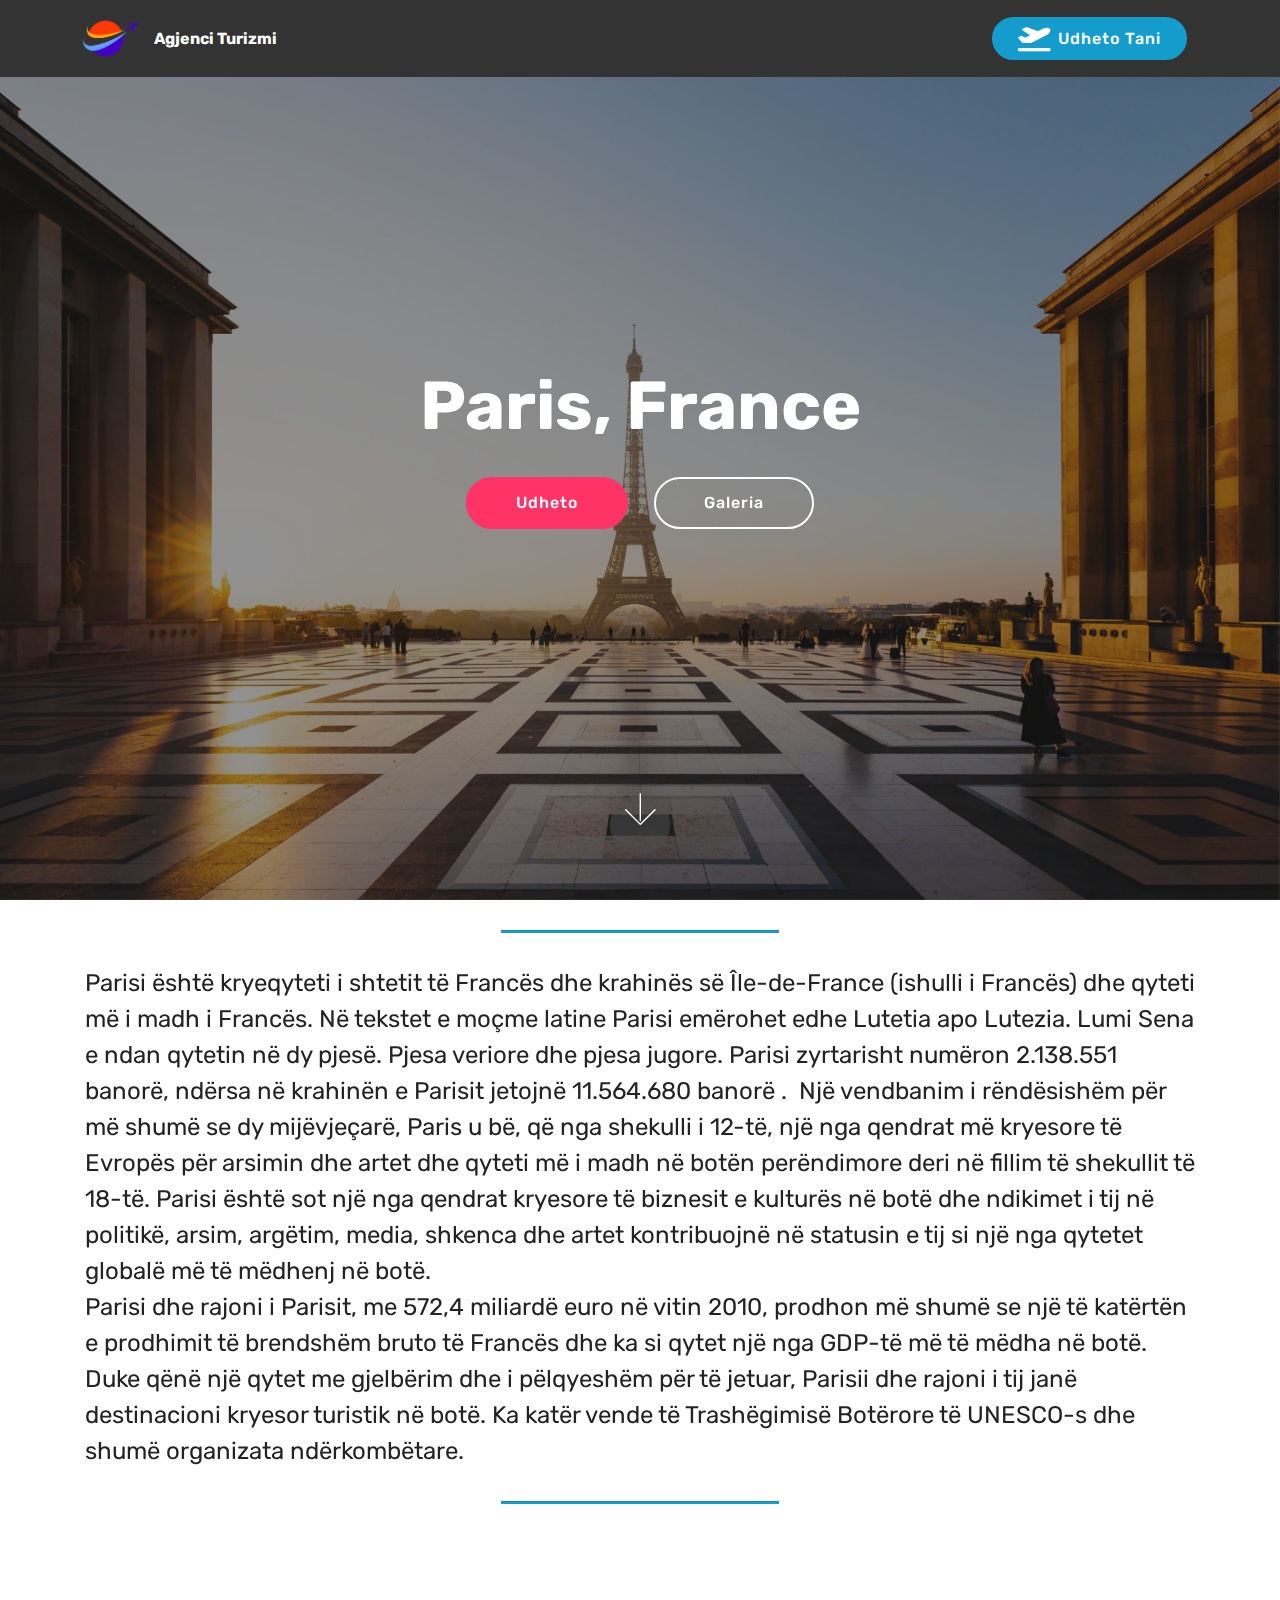
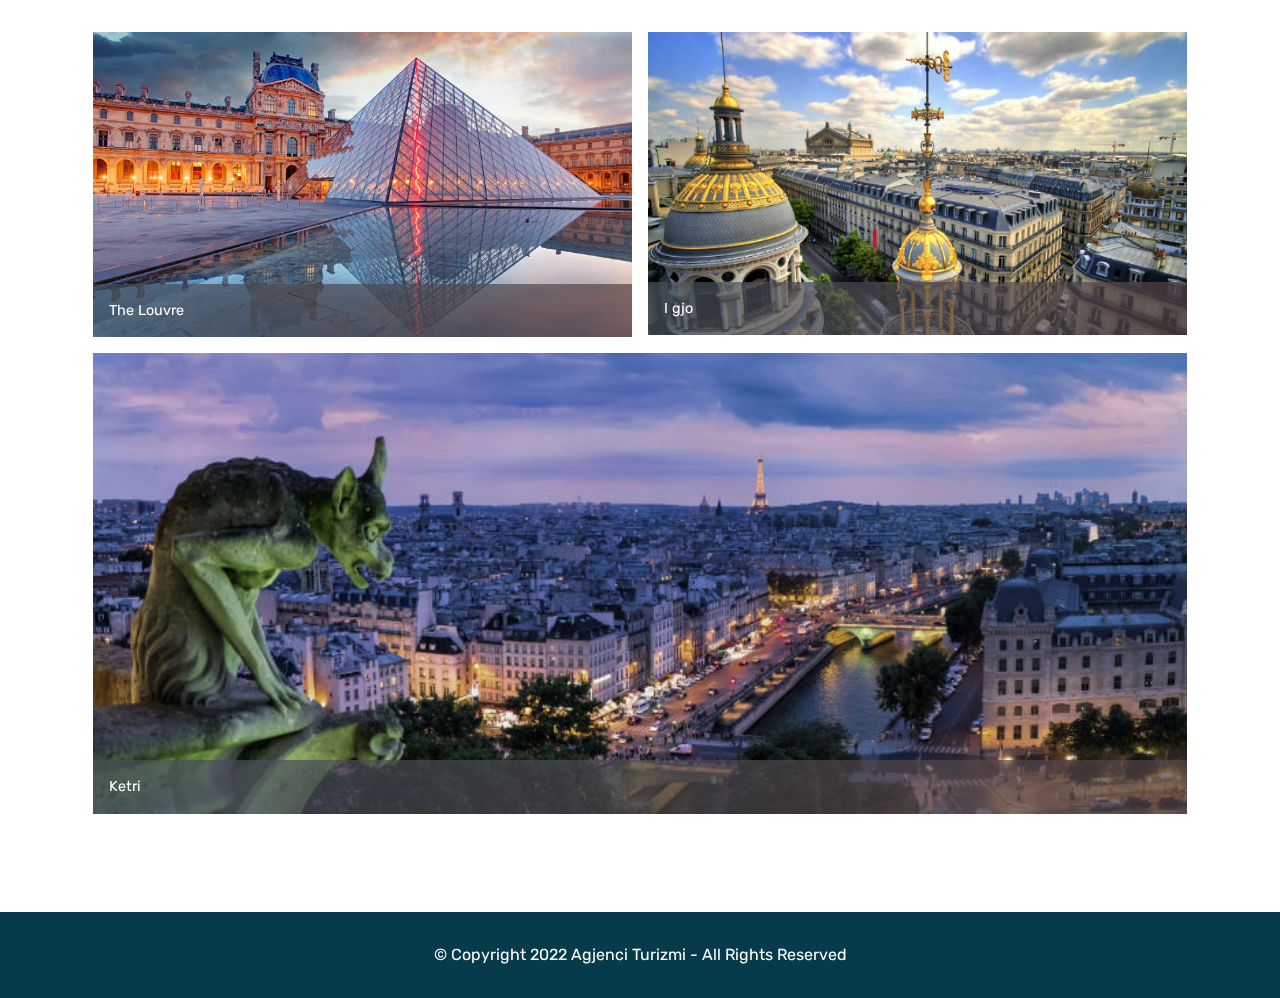
<file: index.html>
<!DOCTYPE html>
<html  >
<head>
  <!-- Site made with Mobirise Website Builder v4.12.0, https://mobirise.com -->
  <meta charset="UTF-8">
  <meta http-equiv="X-UA-Compatible" content="IE=edge">
  <meta name="generator" content="Mobirise v4.12.0, mobirise.com">
  <meta name="viewport" content="width=device-width, initial-scale=1, minimum-scale=1">
  <link rel="shortcut icon" href="assets/images/eiffel-tower-gettyimages-1060266626-1.webp" type="image/x-icon">
  <meta name="description" content="">
  
  <title>Home</title>
  <link rel="stylesheet" href="assets/font-awesome-solid/../css/fontawesome.min.css">
  <link rel="stylesheet" href="assets/font-awesome-solid/css/solid.min.css">
  <link rel="stylesheet" href="assets/web/assets/mobirise-icons/mobirise-icons.css">
  <link rel="stylesheet" href="assets/bootstrap/css/bootstrap.min.css">
  <link rel="stylesheet" href="assets/bootstrap/css/bootstrap-grid.min.css">
  <link rel="stylesheet" href="assets/bootstrap/css/bootstrap-reboot.min.css">
  <link rel="stylesheet" href="assets/dropdown/css/style.css">
  <link rel="stylesheet" href="assets/tether/tether.min.css">
  <link rel="stylesheet" href="assets/theme/css/style.css">
  <link rel="stylesheet" href="assets/gallery/style.css">
  <link rel="preload" as="style" href="assets/mobirise/css/mbr-additional.css"><link rel="stylesheet" href="assets/mobirise/css/mbr-additional.css" type="text/css">
  
  
  
</head>
<body>
  <section class="menu cid-t12DO7qy47" once="menu" id="menu1-0">

    

    <nav class="navbar navbar-expand beta-menu navbar-dropdown align-items-center navbar-fixed-top navbar-toggleable-sm">
        <button class="navbar-toggler navbar-toggler-right" type="button" data-toggle="collapse" data-target="#navbarSupportedContent" aria-controls="navbarSupportedContent" aria-expanded="false" aria-label="Toggle navigation">
            <div class="hamburger">
                <span></span>
                <span></span>
                <span></span>
                <span></span>
            </div>
        </button>
        <div class="menu-logo">
            <div class="navbar-brand">
                <span class="navbar-logo">
                    <a href="index.html">
                         <img src="assets/images/logo2-2.png" alt="Mobirise" title="" style="height: 3.8rem;">
                    </a>
                </span>
                <span class="navbar-caption-wrap"><a class="navbar-caption text-white display-4" href="https://mobirise.co">Agjenci Turizmi</a></span>
            </div>
        </div>
        <div class="collapse navbar-collapse" id="navbarSupportedContent">
            
            <div class="navbar-buttons mbr-section-btn"><a class="btn btn-sm btn-primary display-4" href="formulari.html"><span class="fas fa-fw fa-plane-departure mbr-iconfont mbr-iconfont-btn"></span>Udheto Tani</a></div>
        </div>
    </nav>
</section>

<section class="engine"><a href="https://mobirise.info/n">free simple site templates</a></section><section class="cid-t12JFvjypz mbr-fullscreen mbr-parallax-background" id="header2-e">

    

    <div class="mbr-overlay" style="opacity: 0.5; background-color: rgb(35, 35, 35);"></div>

    <div class="container align-center">
        <div class="row justify-content-md-center">
            <div class="mbr-white col-md-10">
                <h1 class="mbr-section-title mbr-bold pb-3 mbr-fonts-style display-1">
                    Paris, France</h1>
                
                
                <div class="mbr-section-btn"><a class="btn btn-md btn-secondary display-4" href="formulari.html">Udheto</a>
                    <a class="btn btn-md btn-white-outline display-4" href="galeria.html">Galeria</a></div>
            </div>
        </div>
    </div>
    <div class="mbr-arrow hidden-sm-down" aria-hidden="true">
        <a href="#next">
            <i class="mbri-down mbr-iconfont"></i>
        </a>
    </div>
</section>

<section class="mbr-section article content9 cid-t12JFSfFu2" id="content9-f">
    
     

    <div class="container">
        <div class="inner-container" style="width: 100%;">
            <hr class="line" style="width: 25%;">
            <div class="section-text align-center mbr-fonts-style display-5">Parisi është kryeqyteti i shtetit të Francës dhe krahinës së Île-de-France (ishulli i Francës) dhe qyteti më i madh i Francës. Në tekstet e moçme latine Parisi emërohet edhe Lutetia apo Lutezia. Lumi Sena e ndan qytetin në dy pjesë. Pjesa veriore dhe pjesa jugore. Parisi zyrtarisht numëron 2.138.551 banorë, ndërsa në krahinën e Parisit jetojnë 11.564.680 banorë .
&nbsp;<span style="font-size: 1.5rem;">Një vendbanim i rëndësishëm për më shumë se dy mijëvjeçarë, Paris u bë, që nga shekulli i 12-të, një nga qendrat më kryesore të Evropës për arsimin dhe artet dhe qyteti më i madh në botën perëndimore deri në fillim të shekullit të 18-të. Parisi është sot një nga qendrat kryesore të biznesit e kulturës në botë dhe ndikimet i tij në politikë, arsim, argëtim, media, shkenca dhe artet kontribuojnë në statusin e tij si një nga qytetet globalë më të mëdhenj në botë.&nbsp;</span><div>
<span style="font-size: 1.5rem;">Parisi dhe rajoni i Parisit, me 572,4 miliardë euro në vitin 2010, prodhon më shumë se një të katërtën e prodhimit të brendshëm bruto të Francës dhe ka si qytet një nga GDP-të më të mëdha në botë. Duke qënë një qytet me gjelbërim dhe i pëlqyeshëm për të jetuar, Parisii dhe rajoni i tij janë destinacioni kryesor turistik në botë. Ka katër vende të Trashëgimisë Botërore të UNESCO-s dhe shumë organizata ndërkombëtare.</span></div></div>
            <hr class="line" style="width: 25%;">
        </div>
        </div>
</section>

<section class="mbr-gallery mbr-slider-carousel cid-t12JGHsDNG" id="gallery4-g">

    

    <div class="container">
        <div><!-- Gallery --><div class="gallery-row"><div class="mbr-gallery-layout-default"><div><div class="row-first row justify-content-center m-0"><div class="mbr-gallery-item col-lg-6 col-md-6 col-sm-12 p-2" data-video-url="false"><div href="#lb-gallery4-g" data-slide-to="0" data-toggle="modal"><img src="assets/images/2019-11-27-paris-thumbnail-800x453.jpg" alt="" title=""><span class="icon-focus"></span><span class="mbr-gallery-title mbr-fonts-style display-7">The Louvre</span></div></div><div class="mbr-gallery-item col-lg-6 col-md-6 col-sm-12 p-2" data-video-url="false"><div href="#lb-gallery4-g" data-slide-to="1" data-toggle="modal"><img src="assets/images/image-750x422.jpg" alt="" title=""><span class="icon-focus"></span><span class="mbr-gallery-title mbr-fonts-style display-7">I gjo</span></div></div></div><div class="row-second row justify-content-center m-0"><div class="mbr-gallery-item col-lg-12 col-md-6 col-sm-12 p-2" data-video-url="false"><div href="#lb-gallery4-g" data-slide-to="2" data-toggle="modal"><img src="assets/images/parisguide-1-800x337.jpg" alt="" title=""><span class="icon-focus"></span><span class="mbr-gallery-title mbr-fonts-style display-7">Ketri</span></div></div></div></div><div class="clearfix"></div></div></div><!-- Lightbox --><div data-app-prevent-settings="" class="mbr-slider modal fade carousel slide" tabindex="-1" data-keyboard="true" data-interval="false" id="lb-gallery4-g"><div class="modal-dialog"><div class="modal-content"><div class="modal-body"><div class="carousel-inner"><div class="carousel-item active"><img src="assets/images/2019-11-27-paris-thumbnail.jpg" alt="" title=""></div><div class="carousel-item"><img src="assets/images/image.jpg" alt="" title=""></div><div class="carousel-item"><img src="assets/images/parisguide-1.jpg" alt="" title=""></div><div class="carousel-item"><img src="assets/images/background4.jpg" alt="" title=""></div><div class="carousel-item"><img src="assets/images/background5.jpg" alt="" title=""></div><div class="carousel-item"><img src="assets/images/background6.jpg" alt="" title=""></div><div class="carousel-item"><img src="assets/images/background7.jpg" alt="" title=""></div><div class="carousel-item"><img src="assets/images/background8.jpg" alt="" title=""></div></div><a class="carousel-control carousel-control-prev" role="button" data-slide="prev" href="#lb-gallery4-g"><span class="mbri-left mbr-iconfont" aria-hidden="true"></span><span class="sr-only">Previous</span></a><a class="carousel-control carousel-control-next" role="button" data-slide="next" href="#lb-gallery4-g"><span class="mbri-right mbr-iconfont" aria-hidden="true"></span><span class="sr-only">Next</span></a><a class="close" href="#" role="button" data-dismiss="modal"><span class="sr-only">Close</span></a></div></div></div></div></div>
    </div>

</section>

<section once="footers" class="cid-t12MUOLwnR" id="footer6-u">

    

    

    <div class="container">
        <div class="media-container-row align-center mbr-white">
            <div class="col-12">
                <p class="mbr-text mb-0 mbr-fonts-style display-7">
                    © Copyright 2022 Agjenci Turizmi - All Rights Reserved
                </p>
            </div>
        </div>
    </div>
</section>


  <script src="assets/popper/popper.min.js"></script>
  <script src="assets/web/assets/jquery/jquery.min.js"></script>
  <script src="assets/bootstrap/js/bootstrap.min.js"></script>
  <script src="assets/bootstrapcarouselswipe/bootstrap-carousel-swipe.js"></script>
  <script src="assets/dropdown/js/nav-dropdown.js"></script>
  <script src="assets/dropdown/js/navbar-dropdown.js"></script>
  <script src="assets/touchswipe/jquery.touch-swipe.min.js"></script>
  <script src="assets/parallax/jarallax.min.js"></script>
  <script src="assets/masonry/masonry.pkgd.min.js"></script>
  <script src="assets/imagesloaded/imagesloaded.pkgd.min.js"></script>
  <script src="assets/smoothscroll/smooth-scroll.js"></script>
  <script src="assets/tether/tether.min.js"></script>
  <script src="assets/vimeoplayer/jquery.mb.vimeo_player.js"></script>
  <script src="assets/theme/js/script.js"></script>
  <script src="assets/slidervideo/script.js"></script>
  <script src="assets/gallery/player.min.js"></script>
  <script src="assets/gallery/script.js"></script>
  
  
</body>
</html>
</file>
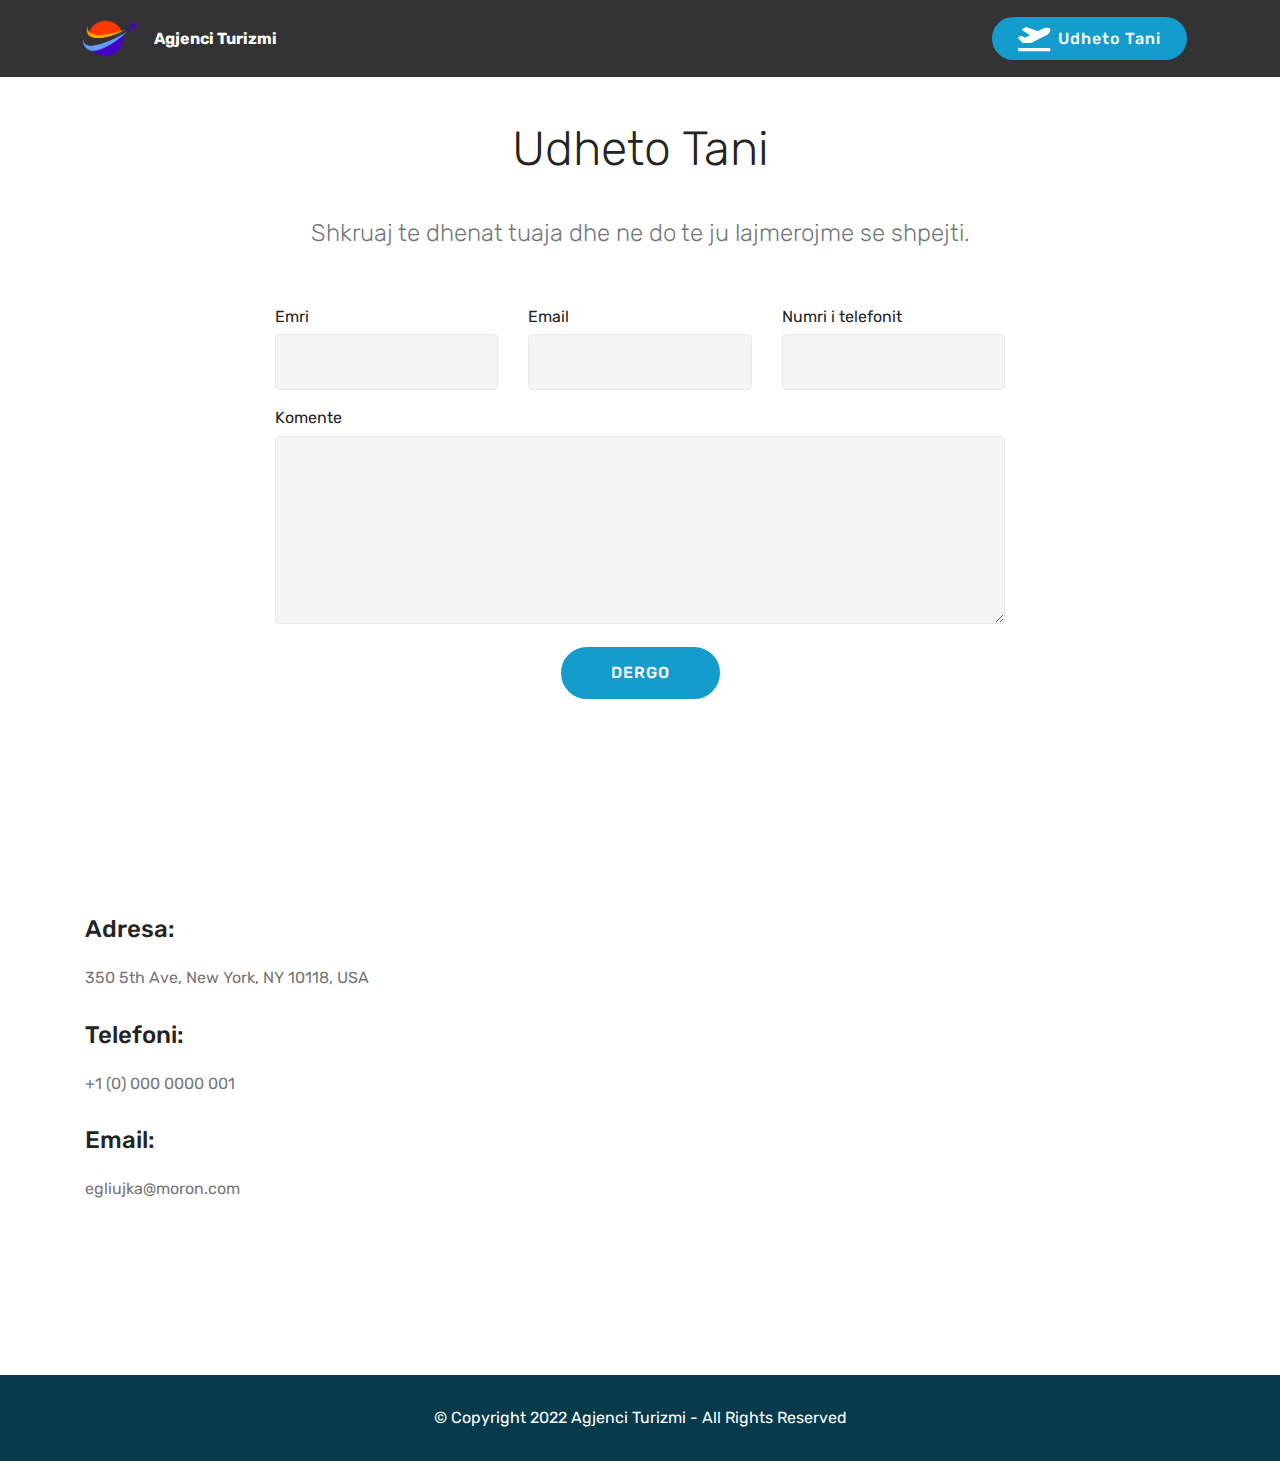
<file: formulari.html>
<!DOCTYPE html>
<html  >
<head>
  <!-- Site made with Mobirise Website Builder v4.12.0, https://mobirise.com -->
  <meta charset="UTF-8">
  <meta http-equiv="X-UA-Compatible" content="IE=edge">
  <meta name="generator" content="Mobirise v4.12.0, mobirise.com">
  <meta name="viewport" content="width=device-width, initial-scale=1, minimum-scale=1">
  <link rel="shortcut icon" href="assets/images/eiffel-tower-gettyimages-1060266626-1.webp" type="image/x-icon">
  <meta name="description" content="">
  
  <title>Formulari</title>
  <link rel="stylesheet" href="assets/font-awesome-solid/../css/fontawesome.min.css">
  <link rel="stylesheet" href="assets/font-awesome-solid/css/solid.min.css">
  <link rel="stylesheet" href="assets/web/assets/mobirise-icons/mobirise-icons.css">
  <link rel="stylesheet" href="assets/bootstrap/css/bootstrap.min.css">
  <link rel="stylesheet" href="assets/bootstrap/css/bootstrap-grid.min.css">
  <link rel="stylesheet" href="assets/bootstrap/css/bootstrap-reboot.min.css">
  <link rel="stylesheet" href="assets/tether/tether.min.css">
  <link rel="stylesheet" href="assets/dropdown/css/style.css">
  <link rel="stylesheet" href="assets/theme/css/style.css">
  <link rel="preload" as="style" href="assets/mobirise/css/mbr-additional.css"><link rel="stylesheet" href="assets/mobirise/css/mbr-additional.css" type="text/css">
  
  
  
</head>
<body>
  <section class="menu cid-t12DO7qy47" once="menu" id="menu1-5">

    

    <nav class="navbar navbar-expand beta-menu navbar-dropdown align-items-center navbar-fixed-top navbar-toggleable-sm">
        <button class="navbar-toggler navbar-toggler-right" type="button" data-toggle="collapse" data-target="#navbarSupportedContent" aria-controls="navbarSupportedContent" aria-expanded="false" aria-label="Toggle navigation">
            <div class="hamburger">
                <span></span>
                <span></span>
                <span></span>
                <span></span>
            </div>
        </button>
        <div class="menu-logo">
            <div class="navbar-brand">
                <span class="navbar-logo">
                    <a href="index.html">
                         <img src="assets/images/logo2-2.png" alt="Mobirise" title="" style="height: 3.8rem;">
                    </a>
                </span>
                <span class="navbar-caption-wrap"><a class="navbar-caption text-white display-4" href="https://mobirise.co">Agjenci Turizmi</a></span>
            </div>
        </div>
        <div class="collapse navbar-collapse" id="navbarSupportedContent">
            
            <div class="navbar-buttons mbr-section-btn"><a class="btn btn-sm btn-primary display-4" href="formulari.html"><span class="fas fa-fw fa-plane-departure mbr-iconfont mbr-iconfont-btn"></span>Udheto Tani</a></div>
        </div>
    </nav>
</section>

<section class="engine"><a href="https://mobirise.info/q">responsive web templates</a></section><section class="mbr-section form1 cid-t12K3o8G2P" id="form1-p">

    

    
    <div class="container">
        <div class="row justify-content-center">
            <div class="title col-12 col-lg-8">
                <h2 class="mbr-section-title align-center pb-3 mbr-fonts-style display-2"><p>
                    Udheto Tani</p></h2>
                <h3 class="mbr-section-subtitle align-center mbr-light pb-3 mbr-fonts-style display-5">
                    Shkruaj te dhenat tuaja dhe ne do te ju lajmerojme se shpejti.<br></h3>
            </div>
        </div>
    </div>
    <div class="container">
        <div class="row justify-content-center">
            <div class="media-container-column col-lg-8" data-form-type="formoid">
                <!---Formbuilder Form--->
                <form action="https://mobirise.com/" method="POST" class="mbr-form form-with-styler" data-form-title="Mobirise Form"><input type="hidden" name="email" data-form-email="true" value="tejEc+3crVAbzgumVxNneK0vw/RA9sui9nv5f7IDNEfIQuXZqkY9coYb5D2qyXZEfo6+oq/FND6Kx9FWSw9hpUtAcHB/MnpVlawJdYRt6TRvjEcR6Rak6M6TM/iMyVvW">
                    <div class="row">
                        <div hidden="hidden" data-form-alert="" class="alert alert-success col-12">Faleminderit!</div>
                        <div hidden="hidden" data-form-alert-danger="" class="alert alert-danger col-12">
                        </div>
                    </div>
                    <div class="dragArea row">
                        <div class="col-md-4  form-group" data-for="name">
                            <label for="name-form1-p" class="form-control-label mbr-fonts-style display-7">Emri</label>
                            <input type="text" name="name" data-form-field="Name" required="required" class="form-control display-7" id="name-form1-p">
                        </div>
                        <div class="col-md-4  form-group" data-for="email">
                            <label for="email-form1-p" class="form-control-label mbr-fonts-style display-7">Email</label>
                            <input type="email" name="email" data-form-field="Email" required="required" class="form-control display-7" id="email-form1-p">
                        </div>
                        <div data-for="phone" class="col-md-4  form-group">
                            <label for="phone-form1-p" class="form-control-label mbr-fonts-style display-7">Numri i telefonit</label>
                            <input type="tel" name="phone" data-form-field="Phone" class="form-control display-7" id="phone-form1-p">
                        </div>
                        <div data-for="message" class="col-md-12 form-group">
                            <label for="message-form1-p" class="form-control-label mbr-fonts-style display-7">Komente</label>
                            <textarea name="message" data-form-field="Message" class="form-control display-7" id="message-form1-p"></textarea>
                        </div>
                        <div class="col-md-12 input-group-btn align-center"><button type="submit" class="btn btn-primary btn-form display-4">DERGO</button></div>
                    </div>
                </form><!---Formbuilder Form--->
            </div>
        </div>
    </div>
</section>

<section class="mbr-section contacts1 cid-t12K5gjoKu" id="contacts1-q">
    <!---->
    
    <!---->
    <!--Overlay-->
    
    <!--Container-->
    <div class="container">
        <div class="row">
            <!--Titles-->
            <div class="title col-12">
                
                
            </div>
            <!--Left-->
            <div class="col-12 col-md-6">
                <div class="left-block wrapper">
                    <div class="b b-adress">
                        <h5 class="align-left mbr-fonts-style m-0 display-5">
                            Adresa:
                        </h5>
                        <p class="mbr-text align-left mbr-fonts-style display-7">
                            350 5th Ave, New York, NY 10118, USA
                        </p>
                    </div>
                    <div class="b b-phone">
                        <h5 class="align-left mbr-fonts-style m-0 display-5">Telefoni:</h5>
                        <p class="mbr-text align-left mbr-fonts-style display-7">
                            +1 (0) 000 0000 001
                        </p>
                    </div>
                    <div class="b b-mail">
                        <h5 class="align-left mbr-fonts-style m-0 display-5">
                            Email:
                        </h5>
                        <p class="mbr-text align-left mbr-fonts-style display-7">
                            egliujka@moron.com
                        </p>
                    </div>
                </div>
            </div>
            <!--Right-->
            <div class="col-12 col-md-6">
                <div class="google-map"><iframe frameborder="0" style="border:0" src="https://www.google.com/maps/embed/v1/place?key=AIzaSyCx3d07zxHPLvkFBLlAR3Ng8a9wsAsGoJ8&amp;q=place_id:ChIJn6wOs6lZwokRLKy1iqRcoKw" allowfullscreen=""></iframe></div>
            </div>
        </div>
    </div>
</section>

<section once="footers" class="cid-t12MUOLwnR" id="footer6-u">

    

    

    <div class="container">
        <div class="media-container-row align-center mbr-white">
            <div class="col-12">
                <p class="mbr-text mb-0 mbr-fonts-style display-7">
                    © Copyright 2022 Agjenci Turizmi - All Rights Reserved
                </p>
            </div>
        </div>
    </div>
</section>


  <script src="assets/web/assets/jquery/jquery.min.js"></script>
  <script src="assets/popper/popper.min.js"></script>
  <script src="assets/bootstrap/js/bootstrap.min.js"></script>
  <script src="assets/tether/tether.min.js"></script>
  <script src="assets/dropdown/js/nav-dropdown.js"></script>
  <script src="assets/dropdown/js/navbar-dropdown.js"></script>
  <script src="assets/touchswipe/jquery.touch-swipe.min.js"></script>
  <script src="assets/smoothscroll/smooth-scroll.js"></script>
  <script src="assets/theme/js/script.js"></script>
  <script src="assets/formoid/formoid.min.js"></script>
  
  
</body>
</html>
</file>
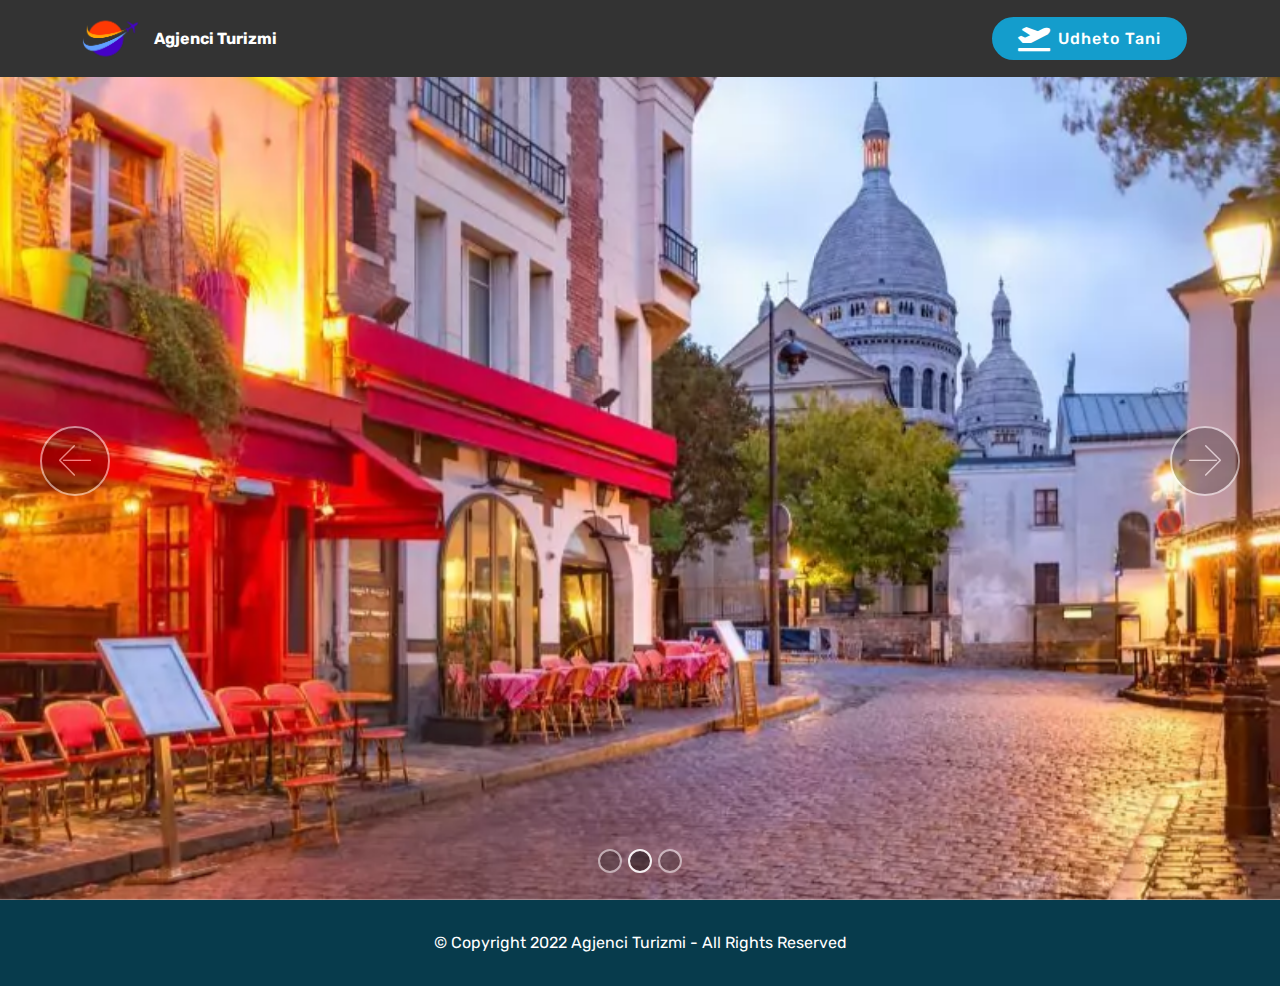
<file: galeria.html>
<!DOCTYPE html>
<html  >
<head>
  <!-- Site made with Mobirise Website Builder v4.12.0, https://mobirise.com -->
  <meta charset="UTF-8">
  <meta http-equiv="X-UA-Compatible" content="IE=edge">
  <meta name="generator" content="Mobirise v4.12.0, mobirise.com">
  <meta name="viewport" content="width=device-width, initial-scale=1, minimum-scale=1">
  <link rel="shortcut icon" href="assets/images/eiffel-tower-gettyimages-1060266626-1.webp" type="image/x-icon">
  <meta name="description" content="">
  
  <title>Galeria</title>
  <link rel="stylesheet" href="assets/font-awesome-solid/../css/fontawesome.min.css">
  <link rel="stylesheet" href="assets/font-awesome-solid/css/solid.min.css">
  <link rel="stylesheet" href="assets/web/assets/mobirise-icons/mobirise-icons.css">
  <link rel="stylesheet" href="assets/bootstrap/css/bootstrap.min.css">
  <link rel="stylesheet" href="assets/bootstrap/css/bootstrap-grid.min.css">
  <link rel="stylesheet" href="assets/bootstrap/css/bootstrap-reboot.min.css">
  <link rel="stylesheet" href="assets/dropdown/css/style.css">
  <link rel="stylesheet" href="assets/tether/tether.min.css">
  <link rel="stylesheet" href="assets/theme/css/style.css">
  <link rel="preload" as="style" href="assets/mobirise/css/mbr-additional.css"><link rel="stylesheet" href="assets/mobirise/css/mbr-additional.css" type="text/css">
  
  
  
</head>
<body>
  <section class="menu cid-t12JSRWcNQ" once="menu" id="menu1-h">

    

    <nav class="navbar navbar-expand beta-menu navbar-dropdown align-items-center navbar-fixed-top navbar-toggleable-sm">
        <button class="navbar-toggler navbar-toggler-right" type="button" data-toggle="collapse" data-target="#navbarSupportedContent" aria-controls="navbarSupportedContent" aria-expanded="false" aria-label="Toggle navigation">
            <div class="hamburger">
                <span></span>
                <span></span>
                <span></span>
                <span></span>
            </div>
        </button>
        <div class="menu-logo">
            <div class="navbar-brand">
                <span class="navbar-logo">
                    <a href="index.html">
                         <img src="assets/images/logo2-2.png" alt="Mobirise" title="" style="height: 3.8rem;">
                    </a>
                </span>
                <span class="navbar-caption-wrap"><a class="navbar-caption text-white display-4" href="https://mobirise.co">Agjenci Turizmi</a></span>
            </div>
        </div>
        <div class="collapse navbar-collapse" id="navbarSupportedContent">
            
            <div class="navbar-buttons mbr-section-btn"><a class="btn btn-sm btn-primary display-4" href="formulari.html"><span class="fas fa-fw fa-plane-departure mbr-iconfont mbr-iconfont-btn"></span>Udheto Tani</a></div>
        </div>
    </nav>
</section>

<section class="engine"><a href="https://mobirise.info/o">portfolio web templates</a></section><section class="carousel slide cid-t12MJ78E3b" data-interval="false" id="slider1-t">

    

    <div class="full-screen"><div class="mbr-slider slide carousel" data-pause="true" data-keyboard="false" data-ride="false" data-interval="false"><ol class="carousel-indicators"><li data-app-prevent-settings="" data-target="#slider1-t" data-slide-to="0"></li><li data-app-prevent-settings="" data-target="#slider1-t" class=" active" data-slide-to="1"></li><li data-app-prevent-settings="" data-target="#slider1-t" data-slide-to="2"></li></ol><div class="carousel-inner" role="listbox"><div class="carousel-item slider-fullscreen-image" data-bg-video-slide="false" style="background-image: url(assets/images/arc-de-triomphe-paris.jpg);"><div class="container container-slide"><div class="image_wrapper"><img src="assets/images/arc-de-triomphe-paris.jpg" alt="" title=""><div class="carousel-caption justify-content-center"><div class="col-10 align-center"></div></div></div></div></div><div class="carousel-item slider-fullscreen-image active" data-bg-video-slide="false" style="background-image: url(assets/images/montmartre-paris-at-nightfall.webp);"><div class="container container-slide"><div class="image_wrapper"><img src="assets/images/montmartre-paris-at-nightfall.webp" alt="" title=""><div class="carousel-caption justify-content-center"><div class="col-10 align-left"></div></div></div></div></div><div class="carousel-item slider-fullscreen-image" data-bg-video-slide="false" style="background-image: url(assets/images/paris-momontmartre-1140x619.png);"><div class="container container-slide"><div class="image_wrapper"><img src="assets/images/paris-momontmartre-1140x619.png" alt="" title=""><div class="carousel-caption justify-content-center"><div class="col-10 align-right"></div></div></div></div></div></div><a data-app-prevent-settings="" class="carousel-control carousel-control-prev" role="button" data-slide="prev" href="#slider1-t"><span aria-hidden="true" class="mbri-left mbr-iconfont"></span><span class="sr-only">Previous</span></a><a data-app-prevent-settings="" class="carousel-control carousel-control-next" role="button" data-slide="next" href="#slider1-t"><span aria-hidden="true" class="mbri-right mbr-iconfont"></span><span class="sr-only">Next</span></a></div></div>

</section>

<section once="footers" class="cid-t12MUOLwnR" id="footer6-u">

    

    

    <div class="container">
        <div class="media-container-row align-center mbr-white">
            <div class="col-12">
                <p class="mbr-text mb-0 mbr-fonts-style display-7">
                    © Copyright 2022 Agjenci Turizmi - All Rights Reserved
                </p>
            </div>
        </div>
    </div>
</section>


  <script src="assets/popper/popper.min.js"></script>
  <script src="assets/web/assets/jquery/jquery.min.js"></script>
  <script src="assets/bootstrap/js/bootstrap.min.js"></script>
  <script src="assets/smoothscroll/smooth-scroll.js"></script>
  <script src="assets/dropdown/js/nav-dropdown.js"></script>
  <script src="assets/dropdown/js/navbar-dropdown.js"></script>
  <script src="assets/ytplayer/jquery.mb.ytplayer.min.js"></script>
  <script src="assets/vimeoplayer/jquery.mb.vimeo_player.js"></script>
  <script src="assets/bootstrapcarouselswipe/bootstrap-carousel-swipe.js"></script>
  <script src="assets/tether/tether.min.js"></script>
  <script src="assets/touchswipe/jquery.touch-swipe.min.js"></script>
  <script src="assets/theme/js/script.js"></script>
  <script src="assets/slidervideo/script.js"></script>
  
  
</body>
</html>
</file>
<file: assets/web/assets/mobirise-icons/mobirise-icons.css>
@font-face {
  font-family: 'MobiriseIcons';
  src:  url('mobirise-icons.eot?spat4u');
  src:  url('mobirise-icons.eot?spat4u#iefix') format('embedded-opentype'),
    url('mobirise-icons.ttf?spat4u') format('truetype'),
    url('mobirise-icons.woff?spat4u') format('woff'),
    url('mobirise-icons.svg?spat4u#MobiriseIcons') format('svg');
  font-weight: normal;
  font-style: normal;
  font-display: swap;
}

[class^="mbri-"], [class*=" mbri-"] {
  /* use !important to prevent issues with browser extensions that change fonts */
  font-family: MobiriseIcons !important;
  speak: none;
  font-style: normal;
  font-weight: normal;
  font-variant: normal;
  text-transform: none;
  line-height: 1;

  /* Better Font Rendering =========== */
  -webkit-font-smoothing: antialiased;
  -moz-osx-font-smoothing: grayscale;
}

.mbri-add-submenu:before {
  content: "\e900";
}
.mbri-alert:before {
  content: "\e901";
}
.mbri-align-center:before {
  content: "\e902";
}
.mbri-align-justify:before {
  content: "\e903";
}
.mbri-align-left:before {
  content: "\e904";
}
.mbri-align-right:before {
  content: "\e905";
}
.mbri-android:before {
  content: "\e906";
}
.mbri-apple:before {
  content: "\e907";
}
.mbri-arrow-down:before {
  content: "\e908";
}
.mbri-arrow-next:before {
  content: "\e909";
}
.mbri-arrow-prev:before {
  content: "\e90a";
}
.mbri-arrow-up:before {
  content: "\e90b";
}
.mbri-bold:before {
  content: "\e90c";
}
.mbri-bookmark:before {
  content: "\e90d";
}
.mbri-bootstrap:before {
  content: "\e90e";
}
.mbri-briefcase:before {
  content: "\e90f";
}
.mbri-browse:before {
  content: "\e910";
}
.mbri-bulleted-list:before {
  content: "\e911";
}
.mbri-calendar:before {
  content: "\e912";
}
.mbri-camera:before {
  content: "\e913";
}
.mbri-cart-add:before {
  content: "\e914";
}
.mbri-cart-full:before {
  content: "\e915";
}
.mbri-cash:before {
  content: "\e916";
}
.mbri-change-style:before {
  content: "\e917";
}
.mbri-chat:before {
  content: "\e918";
}
.mbri-clock:before {
  content: "\e919";
}
.mbri-close:before {
  content: "\e91a";
}
.mbri-cloud:before {
  content: "\e91b";
}
.mbri-code:before {
  content: "\e91c";
}
.mbri-contact-form:before {
  content: "\e91d";
}
.mbri-credit-card:before {
  content: "\e91e";
}
.mbri-cursor-click:before {
  content: "\e91f";
}
.mbri-cust-feedback:before {
  content: "\e920";
}
.mbri-database:before {
  content: "\e921";
}
.mbri-delivery:before {
  content: "\e922";
}
.mbri-desktop:before {
  content: "\e923";
}
.mbri-devices:before {
  content: "\e924";
}
.mbri-down:before {
  content: "\e925";
}
.mbri-download:before {
  content: "\e989";
}
.mbri-drag-n-drop:before {
  content: "\e927";
}
.mbri-drag-n-drop2:before {
  content: "\e928";
}
.mbri-edit:before {
  content: "\e929";
}
.mbri-edit2:before {
  content: "\e92a";
}
.mbri-error:before {
  content: "\e92b";
}
.mbri-extension:before {
  content: "\e92c";
}
.mbri-features:before {
  content: "\e92d";
}
.mbri-file:before {
  content: "\e92e";
}
.mbri-flag:before {
  content: "\e92f";
}
.mbri-folder:before {
  content: "\e930";
}
.mbri-gift:before {
  content: "\e931";
}
.mbri-github:before {
  content: "\e932";
}
.mbri-globe:before {
  content: "\e933";
}
.mbri-globe-2:before {
  content: "\e934";
}
.mbri-growing-chart:before {
  content: "\e935";
}
.mbri-hearth:before {
  content: "\e936";
}
.mbri-help:before {
  content: "\e937";
}
.mbri-home:before {
  content: "\e938";
}
.mbri-hot-cup:before {
  content: "\e939";
}
.mbri-idea:before {
  content: "\e93a";
}
.mbri-image-gallery:before {
  content: "\e93b";
}
.mbri-image-slider:before {
  content: "\e93c";
}
.mbri-info:before {
  content: "\e93d";
}
.mbri-italic:before {
  content: "\e93e";
}
.mbri-key:before {
  content: "\e93f";
}
.mbri-laptop:before {
  content: "\e940";
}
.mbri-layers:before {
  content: "\e941";
}
.mbri-left-right:before {
  content: "\e942";
}
.mbri-left:before {
  content: "\e943";
}
.mbri-letter:before {
  content: "\e944";
}
.mbri-like:before {
  content: "\e945";
}
.mbri-link:before {
  content: "\e946";
}
.mbri-lock:before {
  content: "\e947";
}
.mbri-login:before {
  content: "\e948";
}
.mbri-logout:before {
  content: "\e949";
}
.mbri-magic-stick:before {
  content: "\e94a";
}
.mbri-map-pin:before {
  content: "\e94b";
}
.mbri-menu:before {
  content: "\e94c";
}
.mbri-mobile:before {
  content: "\e94d";
}
.mbri-mobile2:before {
  content: "\e94e";
}
.mbri-mobirise:before {
  content: "\e94f";
}
.mbri-more-horizontal:before {
  content: "\e950";
}
.mbri-more-vertical:before {
  content: "\e951";
}
.mbri-music:before {
  content: "\e952";
}
.mbri-new-file:before {
  content: "\e953";
}
.mbri-numbered-list:before {
  content: "\e954";
}
.mbri-opened-folder:before {
  content: "\e955";
}
.mbri-pages:before {
  content: "\e956";
}
.mbri-paper-plane:before {
  content: "\e957";
}
.mbri-paperclip:before {
  content: "\e958";
}
.mbri-photo:before {
  content: "\e959";
}
.mbri-photos:before {
  content: "\e95a";
}
.mbri-pin:before {
  content: "\e95b";
}
.mbri-play:before {
  content: "\e95c";
}
.mbri-plus:before {
  content: "\e95d";
}
.mbri-preview:before {
  content: "\e95e";
}
.mbri-print:before {
  content: "\e95f";
}
.mbri-protect:before {
  content: "\e960";
}
.mbri-question:before {
  content: "\e961";
}
.mbri-quote-left:before {
  content: "\e962";
}
.mbri-quote-right:before {
  content: "\e963";
}
.mbri-refresh:before {
  content: "\e964";
}
.mbri-responsive:before {
  content: "\e965";
}
.mbri-right:before {
  content: "\e966";
}
.mbri-rocket:before {
  content: "\e967";
}
.mbri-sad-face:before {
  content: "\e968";
}
.mbri-sale:before {
  content: "\e969";
}
.mbri-save:before {
  content: "\e96a";
}
.mbri-search:before {
  content: "\e96b";
}
.mbri-setting:before {
  content: "\e96c";
}
.mbri-setting2:before {
  content: "\e96d";
}
.mbri-setting3:before {
  content: "\e96e";
}
.mbri-share:before {
  content: "\e96f";
}
.mbri-shopping-bag:before {
  content: "\e970";
}
.mbri-shopping-basket:before {
  content: "\e971";
}
.mbri-shopping-cart:before {
  content: "\e972";
}
.mbri-sites:before {
  content: "\e973";
}
.mbri-smile-face:before {
  content: "\e974";
}
.mbri-speed:before {
  content: "\e975";
}
.mbri-star:before {
  content: "\e976";
}
.mbri-success:before {
  content: "\e977";
}
.mbri-sun:before {
  content: "\e978";
}
.mbri-sun2:before {
  content: "\e979";
}
.mbri-tablet:before {
  content: "\e97a";
}
.mbri-tablet-vertical:before {
  content: "\e97b";
}
.mbri-target:before {
  content: "\e97c";
}
.mbri-timer:before {
  content: "\e97d";
}
.mbri-to-ftp:before {
  content: "\e97e";
}
.mbri-to-local-drive:before {
  content: "\e97f";
}
.mbri-touch-swipe:before {
  content: "\e980";
}
.mbri-touch:before {
  content: "\e981";
}
.mbri-trash:before {
  content: "\e982";
}
.mbri-underline:before {
  content: "\e983";
}
.mbri-unlink:before {
  content: "\e984";
}
.mbri-unlock:before {
  content: "\e985";
}
.mbri-up-down:before {
  content: "\e986";
}
.mbri-up:before {
  content: "\e987";
}
.mbri-update:before {
  content: "\e988";
}
.mbri-upload:before {
 content: "\e926"; 
}
.mbri-user:before {
  content: "\e98a";
}
.mbri-user2:before {
  content: "\e98b";
}
.mbri-users:before {
  content: "\e98c";
}
.mbri-video:before {
  content: "\e98d";
}
.mbri-video-play:before {
  content: "\e98e";
}
.mbri-watch:before {
  content: "\e98f";
}
.mbri-website-theme:before {
  content: "\e990";
}
.mbri-wifi:before {
  content: "\e991";
}
.mbri-windows:before {
  content: "\e992";
}
.mbri-zoom-out:before {
  content: "\e993";
}
.mbri-redo:before {
  content: "\e994";
}
.mbri-undo:before {
  content: "\e995";
}
</file>
<file: assets/dropdown/css/style.css>
.navbar-dropdown {
  left: 0;
  padding: 0;
  position: absolute;
  right: 0;
  top: 0;
  transition: all 0.45s ease;
  z-index: 1030;
  background: #282828; }
  .navbar-dropdown .navbar-logo {
    margin-right: 0.8rem;
    transition: margin 0.3s ease-in-out;
    vertical-align: middle; }
    .navbar-dropdown .navbar-logo img {
      height: 3.125rem;
      transition: all 0.3s ease-in-out; }
    .navbar-dropdown .navbar-logo.mbr-iconfont {
      font-size: 3.125rem;
      line-height: 3.125rem; }
  .navbar-dropdown .navbar-caption {
    font-weight: 700;
    white-space: normal;
    vertical-align: -4px;
    line-height: 3.125rem !important; }
    .navbar-dropdown .navbar-caption, .navbar-dropdown .navbar-caption:hover {
      color: inherit;
      text-decoration: none; }
  .navbar-dropdown .mbr-iconfont + .navbar-caption {
    vertical-align: -1px; }
  .navbar-dropdown.navbar-fixed-top {
    position: fixed; }
  .navbar-dropdown .navbar-brand span {
    vertical-align: -4px; }
  .navbar-dropdown.bg-color.transparent {
    background: none; }
  .navbar-dropdown.navbar-short .navbar-brand {
    padding: 0.625rem 0; }
    .navbar-dropdown.navbar-short .navbar-brand span {
      vertical-align: -1px; }
  .navbar-dropdown.navbar-short .navbar-caption {
    line-height: 2.375rem !important;
    vertical-align: -2px; }
  .navbar-dropdown.navbar-short .navbar-logo {
    margin-right: 0.5rem; }
    .navbar-dropdown.navbar-short .navbar-logo img {
      height: 2.375rem; }
    .navbar-dropdown.navbar-short .navbar-logo.mbr-iconfont {
      font-size: 2.375rem;
      line-height: 2.375rem; }
  .navbar-dropdown.navbar-short .mbr-table-cell {
    height: 3.625rem; }
  .navbar-dropdown .navbar-close {
    left: 0.6875rem;
    position: fixed;
    top: 0.75rem;
    z-index: 1000; }
  .navbar-dropdown .hamburger-icon {
    content: "";
    display: inline-block;
    vertical-align: middle;
    width: 16px;
    -webkit-box-shadow: 0 -6px 0 1px #282828,0 0 0 1px #282828,0 6px 0 1px #282828;
    -moz-box-shadow: 0 -6px 0 1px #282828,0 0 0 1px #282828,0 6px 0 1px #282828;
    box-shadow: 0 -6px 0 1px #282828,0 0 0 1px #282828,0 6px 0 1px #282828; }

.dropdown-menu .dropdown-toggle[data-toggle="dropdown-submenu"]::after {
  border-bottom: 0.35em solid transparent;
  border-left: 0.35em solid;
  border-right: 0;
  border-top: 0.35em solid transparent;
  margin-left: 0.3rem; }

.dropdown-menu .dropdown-item:focus {
  outline: 0; }

.nav-dropdown {
  font-size: 0.75rem;
  font-weight: 500;
  height: auto !important; }
  .nav-dropdown .nav-btn {
    padding-left: 1rem; }
  .nav-dropdown .link {
    margin: .667em 1.667em;
    font-weight: 500;
    padding: 0;
    transition: color .2s ease-in-out; }
    .nav-dropdown .link.dropdown-toggle {
      margin-right: 2.583em; }
      .nav-dropdown .link.dropdown-toggle::after {
        margin-left: .25rem;
        border-top: 0.35em solid;
        border-right: 0.35em solid transparent;
        border-left: 0.35em solid transparent;
        border-bottom: 0; }
      .nav-dropdown .link.dropdown-toggle[aria-expanded="true"] {
        margin: 0;
        padding: 0.667em 3.263em  0.667em 1.667em; }
  .nav-dropdown .link::after,
  .nav-dropdown .dropdown-item::after {
    color: inherit; }
  .nav-dropdown .btn {
    font-size: 0.75rem;
    font-weight: 700;
    letter-spacing: 0;
    margin-bottom: 0;
    padding-left: 1.25rem;
    padding-right: 1.25rem; }
  .nav-dropdown .dropdown-menu {
    border-radius: 0;
    border: 0;
    left: 0;
    margin: 0;
    padding-bottom: 1.25rem;
    padding-top: 1.25rem;
    position: relative; }
  .nav-dropdown .dropdown-submenu {
    margin-left: 0.125rem;
    top: 0; }
  .nav-dropdown .dropdown-item {
    font-weight: 500;
    line-height: 2;
    padding: 0.3846em 4.615em 0.3846em 1.5385em;
    position: relative;
    transition: color .2s ease-in-out, background-color .2s ease-in-out; }
    .nav-dropdown .dropdown-item::after {
      margin-top: -0.3077em;
      position: absolute;
      right: 1.1538em;
      top: 50%; }
    .nav-dropdown .dropdown-item:focus, .nav-dropdown .dropdown-item:hover {
      background: none; }

@media (max-width: 767px) {
  .nav-dropdown.navbar-toggleable-sm {
    bottom: 0;
    display: none;
    left: 0;
    overflow-x: hidden;
    position: fixed;
    top: 0;
    transform: translateX(-100%);
    -ms-transform: translateX(-100%);
    -webkit-transform: translateX(-100%);
    width: 18.75rem;
    z-index: 999; } }
.nav-dropdown.navbar-toggleable-xl {
  bottom: 0;
  display: none;
  left: 0;
  overflow-x: hidden;
  position: fixed;
  top: 0;
  transform: translateX(-100%);
  -ms-transform: translateX(-100%);
  -webkit-transform: translateX(-100%);
  width: 18.75rem;
  z-index: 999; }

.nav-dropdown-sm {
  display: block !important;
  overflow-x: hidden;
  overflow: auto;
  padding-top: 3.875rem; }
  .nav-dropdown-sm::after {
    content: "";
    display: block;
    height: 3rem;
    width: 100%; }
  .nav-dropdown-sm.collapse.in ~ .navbar-close {
    display: block !important; }
  .nav-dropdown-sm.collapsing, .nav-dropdown-sm.collapse.in {
    transform: translateX(0);
    -ms-transform: translateX(0);
    -webkit-transform: translateX(0);
    transition: all 0.25s ease-out;
    -webkit-transition: all 0.25s ease-out;
    background: #282828; }
  .nav-dropdown-sm.collapsing[aria-expanded="false"] {
    transform: translateX(-100%);
    -ms-transform: translateX(-100%);
    -webkit-transform: translateX(-100%); }
  .nav-dropdown-sm .nav-item {
    display: block;
    margin-left: 0 !important;
    padding-left: 0; }
  .nav-dropdown-sm .link,
  .nav-dropdown-sm .dropdown-item {
    border-top: 1px dotted rgba(255, 255, 255, 0.1);
    font-size: 0.8125rem;
    line-height: 1.6;
    margin: 0 !important;
    padding: 0.875rem 2.4rem 0.875rem 1.5625rem !important;
    position: relative;
    white-space: normal; }
    .nav-dropdown-sm .link:focus, .nav-dropdown-sm .link:hover,
    .nav-dropdown-sm .dropdown-item:focus,
    .nav-dropdown-sm .dropdown-item:hover {
      background: rgba(0, 0, 0, 0.2) !important;
      color: #c0a375; }
  .nav-dropdown-sm .nav-btn {
    position: relative;
    padding: 1.5625rem 1.5625rem 0 1.5625rem; }
    .nav-dropdown-sm .nav-btn::before {
      border-top: 1px dotted rgba(255, 255, 255, 0.1);
      content: "";
      left: 0;
      position: absolute;
      top: 0;
      width: 100%; }
    .nav-dropdown-sm .nav-btn + .nav-btn {
      padding-top: 0.625rem; }
      .nav-dropdown-sm .nav-btn + .nav-btn::before {
        display: none; }
  .nav-dropdown-sm .btn {
    padding: 0.625rem 0; }
  .nav-dropdown-sm .dropdown-toggle[data-toggle="dropdown-submenu"]::after {
    margin-left: .25rem;
    border-top: 0.35em solid;
    border-right: 0.35em solid transparent;
    border-left: 0.35em solid transparent;
    border-bottom: 0; }
  .nav-dropdown-sm .dropdown-toggle[data-toggle="dropdown-submenu"][aria-expanded="true"]::after {
    border-top: 0;
    border-right: 0.35em solid transparent;
    border-left: 0.35em solid transparent;
    border-bottom: 0.35em solid; }
  .nav-dropdown-sm .dropdown-menu {
    margin: 0;
    padding: 0;
    position: relative;
    top: 0;
    left: 0;
    width: 100%;
    border: 0;
    float: none;
    border-radius: 0;
    background: none; }
  .nav-dropdown-sm .dropdown-submenu {
    left: 100%;
    margin-left: 0.125rem;
    margin-top: -1.25rem;
    top: 0; }

.navbar-toggleable-sm .nav-dropdown .dropdown-menu {
  position: absolute; }

.navbar-toggleable-sm .nav-dropdown .dropdown-submenu {
  left: 100%;
  margin-left: 0.125rem;
  margin-top: -1.25rem;
  top: 0; }

.navbar-toggleable-sm.opened .nav-dropdown .dropdown-menu {
  position: relative; }

.navbar-toggleable-sm.opened .nav-dropdown .dropdown-submenu {
  left: 0;
  margin-left: 00rem;
  margin-top: 0rem;
  top: 0; }

.is-builder .nav-dropdown.collapsing {
  transition: none !important; }

/*# sourceMappingURL=style.css.map */
</file>
<file: assets/theme/css/style.css>
/*!
 * Mobirise v4 theme (https://mobirise.com/)
 * Copyright 2017 Mobirise
 */
section {
  background-color: #eeeeee; }

body {
  font-style: normal;
  line-height: 1.5; }

section,
.container,
.container-fluid {
  position: relative;
  word-wrap: break-word; }

a.mbr-iconfont:hover {
  text-decoration: none; }

.article .lead p,
.article .lead ul,
.article .lead ol,
.article .lead pre,
.article .lead blockquote {
  margin-bottom: 0; }

ul,
ol,
pre,
blockquote {
  margin-bottom: 2.3125rem; }

pre {
  background: #f4f4f4;
  padding: 10px 24px;
  white-space: pre-wrap; }

.inactive {
  -webkit-user-select: none;
  -moz-user-select: none;
  -ms-user-select: none;
  user-select: none;
  pointer-events: none;
  -webkit-user-drag: none;
  user-drag: none; }

.mbr-section__comments .row {
  justify-content: center;
  -webkit-justify-content: center; }

a {
  font-style: normal;
  font-weight: 400;
  cursor: pointer; }
  a, a:hover {
    text-decoration: none; }

figure {
  margin-bottom: 0; }

body {
  color: #232323; }

h1,
h2,
h3,
h4,
h5,
h6,
.h1,
.h2,
.h3,
.h4,
.h5,
.h6,
.display-1,
.display-2,
.display-3,
.display-4 {
  line-height: 1;
  word-break: break-word;
  word-wrap: break-word; }

.mbr-section-title {
  font-style: normal;
  line-height: 1.2; }

.mbr-section-subtitle {
  line-height: 1.3; }

.mbr-text {
  font-style: normal;
  line-height: 1.6; }

b,
strong {
  font-weight: bold; }

blockquote {
  padding: 10px 0 10px 20px;
  position: relative;
  border-left: 2px solid;
  border-color: #ff3366; }

input:-webkit-autofill, input:-webkit-autofill:hover, input:-webkit-autofill:focus, input:-webkit-autofill:active {
  transition-delay: 9999s;
  transition-property: background-color, color; }

textarea[type='hidden'] {
  display: none; }

body {
  position: relative; }

section {
  background-position: 50% 50%;
  background-repeat: no-repeat;
  background-size: cover; }
  section .mbr-background-video,
  section .mbr-background-video-preview {
    position: absolute;
    bottom: 0;
    left: 0;
    right: 0;
    top: 0; }

.hidden {
  visibility: hidden; }

.mbr-z-index20 {
  z-index: 20; }

/*! Base colors */
.mbr-white {
  color: #ffffff; }

.mbr-black {
  color: #000000; }

.mbr-bg-white {
  background-color: #ffffff; }

.mbr-bg-black {
  background-color: #000000; }

/*! Text-aligns */
.align-left {
  text-align: left; }

.align-center {
  text-align: center; }

.align-right {
  text-align: right; }

@media (max-width: 767px) {
  .align-left,
  .align-center,
  .align-right,
  .mbr-section-btn,
  .mbr-section-title {
    text-align: center; } }
/*! Font-weight  */
.mbr-light {
  font-weight: 300; }

.mbr-regular {
  font-weight: 400; }

.mbr-semibold {
  font-weight: 500; }

.mbr-bold {
  font-weight: 700; }

/*! Media  */
.media-size-item {
  -webkit-flex: 1 1 auto;
  -moz-flex: 1 1 auto;
  -ms-flex: 1 1 auto;
  -o-flex: 1 1 auto;
  flex: 1 1 auto; }

.media-content {
  -webkit-flex-basis: 100%;
  flex-basis: 100%; }

.media-container-row {
  display: -ms-flexbox;
  display: -webkit-flex;
  display: flex;
  -webkit-flex-direction: row;
  -ms-flex-direction: row;
  flex-direction: row;
  -webkit-flex-wrap: wrap;
  -ms-flex-wrap: wrap;
  flex-wrap: wrap;
  -webkit-justify-content: center;
  -ms-flex-pack: center;
  justify-content: center;
  -webkit-align-content: center;
  -ms-flex-line-pack: center;
  align-content: center;
  -webkit-align-items: start;
  -ms-flex-align: start;
  align-items: start; }
  .media-container-row .media-size-item {
    width: 400px; }

.media-container-column {
  display: -ms-flexbox;
  display: -webkit-flex;
  display: flex;
  -webkit-flex-direction: column;
  -ms-flex-direction: column;
  flex-direction: column;
  -webkit-flex-wrap: wrap;
  -ms-flex-wrap: wrap;
  flex-wrap: wrap;
  -webkit-justify-content: center;
  -ms-flex-pack: center;
  justify-content: center;
  -webkit-align-content: center;
  -ms-flex-line-pack: center;
  align-content: center;
  -webkit-align-items: stretch;
  -ms-flex-align: stretch;
  align-items: stretch; }
  .media-container-column > * {
    width: 100%; }

@media (min-width: 992px) {
  .media-container-row {
    -webkit-flex-wrap: nowrap;
    -ms-flex-wrap: nowrap;
    flex-wrap: nowrap; } }
figure {
  overflow: hidden; }

figure[mbr-media-size] {
  transition: width 0.1s; }

.mbr-figure img,
.mbr-figure iframe {
  display: block;
  width: 100%; }

.card {
  background-color: transparent;
  border: none; }

.card-box {
  width: 100%; }

.card-img {
  text-align: center;
  flex-shrink: 0;
  -webkit-flex-shrink: 0; }

.media {
  max-width: 100%;
  margin: 0 auto; }

.mbr-figure {
  -ms-flex-item-align: center;
  -ms-grid-row-align: center;
  -webkit-align-self: center;
  align-self: center; }

.media-container > div {
  max-width: 100%; }

.mbr-figure img,
.card-img img {
  width: 100%; }

@media (max-width: 991px) {
  .media-size-item {
    width: auto !important; }

  .media {
    width: auto; }

  .mbr-figure {
    width: 100% !important; } }
/*! Buttons */
.btn {
  font-weight: 500;
  border-width: 2px;
  font-style: normal;
  letter-spacing: 1px;
  margin: .4rem .8rem;
  white-space: normal;
  -webkit-transition: all .3s ease-in-out;
  -moz-transition: all .3s ease-in-out;
  transition: all .3s ease-in-out;
  display: inline-flex;
  align-items: center;
  justify-content: center;
  word-break: break-word;
  -webkit-align-items: center;
  -webkit-justify-content: center;
  display: -webkit-inline-flex; }

.btn-sm {
  font-weight: 500;
  letter-spacing: 1px;
  -webkit-transition: all .3s ease-in-out;
  -moz-transition: all .3s ease-in-out;
  transition: all .3s ease-in-out; }

.btn-md {
  font-weight: 500;
  letter-spacing: 1px;
  margin: .4rem .8rem !important;
  -webkit-transition: all .3s ease-in-out;
  -moz-transition: all .3s ease-in-out;
  transition: all .3s ease-in-out; }

.btn-lg {
  font-weight: 500;
  letter-spacing: 1px;
  margin: .4rem .8rem !important;
  -webkit-transition: all .3s ease-in-out;
  -moz-transition: all .3s ease-in-out;
  transition: all .3s ease-in-out; }

.mbr-section-btn {
  margin-left: -0.25rem;
  margin-right: -0.25rem;
  font-size: 0; }

nav .mbr-section-btn {
  margin-left: 0rem;
  margin-right: 0rem; }

.btn-form {
  border-radius: 0; }
  .btn-form:hover {
    cursor: pointer; }

/*! Btn icon margin */
.btn .mbr-iconfont,
.btn.btn-sm .mbr-iconfont {
  cursor: pointer;
  margin-right: 0.5rem; }

.btn.btn-md .mbr-iconfont,
.btn.btn-md .mbr-iconfont {
  margin-right: 0.8rem; }

.mbr-regular {
  font-weight: 400; }

.mbr-semibold {
  font-weight: 500; }

.mbr-bold {
  font-weight: 700; }

[type='submit'] {
  -webkit-appearance: none; }

/*! Full-screen */
.mbr-fullscreen .mbr-overlay {
  min-height: 100vh; }

.mbr-fullscreen {
  display: flex;
  display: -webkit-flex;
  display: -moz-flex;
  display: -ms-flex;
  display: -o-flex;
  align-items: center;
  -webkit-align-items: center;
  min-height: 100vh;
  padding-top: 3rem;
  padding-bottom: 3rem; }

/*! Map */
.map {
  height: 25rem;
  position: relative; }
  .map iframe {
    width: 100%;
    height: 100%; }

.mbr-overlay {
  background-color: #000;
  bottom: 0;
  left: 0;
  opacity: .5;
  position: absolute;
  right: 0;
  top: 0;
  z-index: 0;
  pointer-events: none; }

/* Form */
blockquote {
  font-style: italic;
  padding: 10px 0 10px 20px;
  font-size: 1.09rem;
  position: relative;
  border-width: 3px; }

.form-control {
  background-color: #f5f5f5;
  box-shadow: none;
  color: #565656;
  line-height: 1.43;
  min-height: 3.5em;
  padding: 1.07em .5em; }
  .form-control, .form-control:focus {
    border: 1px solid #e8e8e8; }
  .form-active .form-control:invalid {
    border-color: red; }

.form-control-label {
  position: relative;
  cursor: pointer;
  margin-bottom: .357em;
  padding: 0; }

.alert {
  color: #ffffff;
  border-radius: 0;
  border: 0;
  font-size: .875rem;
  line-height: 1.5;
  margin-bottom: 1.875rem;
  padding: 1.25rem;
  position: relative; }
  .alert.alert-form::after {
    background-color: inherit;
    bottom: -7px;
    content: "";
    display: block;
    height: 14px;
    left: 50%;
    margin-left: -7px;
    position: absolute;
    transform: rotate(45deg);
    width: 14px;
    -webkit-transform: rotate(45deg); }

.form-asterisk {
  font-family: initial;
  position: absolute;
  top: -2px;
  font-weight: normal; }

/*! Scroll to top arrow */
#scrollToTop a i:before {
  content: '';
  position: absolute;
  height: 40%;
  top: 25%;
  background: #fff;
  width: 2px;
  left: calc(50% - 1px); }
#scrollToTop a i:after {
  content: '';
  position: absolute;
  display: block;
  border-top: 2px solid #fff;
  border-right: 2px solid #fff;
  width: 40%;
  height: 40%;
  left: 30%;
  bottom: 30%;
  transform: rotate(135deg);
  -webkit-transform: rotate(135deg); }

.mbr-arrow-up {
  bottom: 25px;
  right: 90px;
  position: fixed;
  text-align: right;
  z-index: 5000;
  color: #ffffff;
  font-size: 32px;
  transform: rotate(180deg);
  -webkit-transform: rotate(180deg); }

.mbr-arrow-up a {
  background: rgba(0, 0, 0, 0.2);
  border-radius: 3px;
  color: #fff;
  display: inline-block;
  height: 60px;
  width: 60px;
  outline-style: none !important;
  position: relative;
  text-decoration: none;
  transition: all 0.3s ease-in-out;
  cursor: pointer;
  text-align: center; }
  .mbr-arrow-up a:hover {
    background-color: rgba(0, 0, 0, 0.4); }
  .mbr-arrow-up a i {
    line-height: 60px; }

.mbr-arrow-up-icon {
  display: block;
  color: #fff; }

.mbr-arrow-up-icon::before {
  content: '\203a';
  display: inline-block;
  font-family: serif;
  font-size: 32px;
  line-height: 1;
  font-style: normal;
  position: relative;
  top: 6px;
  left: -4px;
  -webkit-transform: rotate(-90deg);
  transform: rotate(-90deg); }

/*! Arrow Down */
.mbr-arrow {
  position: absolute;
  bottom: 45px;
  left: 50%;
  width: 60px;
  height: 60px;
  cursor: pointer;
  background-color: rgba(80, 80, 80, 0.5);
  border-radius: 50%;
  -webkit-transform: translateX(-50%);
  transform: translateX(-50%); }
  .mbr-arrow > a {
    display: inline-block;
    text-decoration: none;
    outline-style: none;
    -webkit-animation: arrowdown 1.7s ease-in-out infinite;
    animation: arrowdown 1.7s ease-in-out infinite; }
    .mbr-arrow > a > i {
      position: absolute;
      top: -2px;
      left: 15px;
      font-size: 2rem; }

@keyframes arrowdown {
  0% {
    transform: translateY(0px);
    -webkit-transform: translateY(0px); }
  50% {
    transform: translateY(-5px);
    -webkit-transform: translateY(-5px); }
  100% {
    transform: translateY(0px);
    -webkit-transform: translateY(0px); } }
@-webkit-keyframes arrowdown {
  0% {
    transform: translateY(0px);
    -webkit-transform: translateY(0px); }
  50% {
    transform: translateY(-5px);
    -webkit-transform: translateY(-5px); }
  100% {
    transform: translateY(0px);
    -webkit-transform: translateY(0px); } }
@media (max-width: 500px) {
  .mbr-arrow-up {
    left: 50%;
    right: auto;
    transform: translateX(-50%) rotate(180deg);
    -webkit-transform: translateX(-50%) rotate(180deg); } }
/*Gradients animation*/
@keyframes gradient-animation {
  from {
    background-position: 0% 100%;
    animation-timing-function: ease-in-out; }
  to {
    background-position: 100% 0%;
    animation-timing-function: ease-in-out; } }
@-webkit-keyframes gradient-animation {
  from {
    background-position: 0% 100%;
    animation-timing-function: ease-in-out; }
  to {
    background-position: 100% 0%;
    animation-timing-function: ease-in-out; } }
.bg-gradient {
  background-size: 200% 200%;
  animation: gradient-animation 5s infinite alternate;
  -webkit-animation: gradient-animation 5s infinite alternate; }

.menu .navbar-brand {
  display: -webkit-flex; }
  .menu .navbar-brand span {
    display: flex;
    display: -webkit-flex; }
  .menu .navbar-brand .navbar-caption-wrap {
    display: -webkit-flex; }
  .menu .navbar-brand .navbar-logo img {
    display: -webkit-flex; }
@media (min-width: 768px) and (max-width: 1023px) {
  .menu .navbar-toggleable-sm .navbar-nav {
    display: -webkit-box;
    display: -webkit-flex;
    display: -ms-flexbox; } }
@media (max-width: 1023px) {
  .menu .navbar-collapse {
    max-height: 93.5vh; }
    .menu .navbar-collapse.show {
      overflow: auto; } }
@media (min-width: 1024px) {
  .menu .navbar-nav.nav-dropdown {
    display: -webkit-flex; }
  .menu .navbar-toggleable-sm .navbar-collapse {
    display: -webkit-flex !important; }
  .menu .collapsed .navbar-collapse {
    max-height: 93.5vh; }
    .menu .collapsed .navbar-collapse.show {
      overflow: auto; } }
@media (max-width: 767px) {
  .menu .navbar-collapse {
    max-height: 80vh; } }

/* Others*/
.note-check a[data-value=Rubik] {
  font-style: normal; }

.mbr-arrow a {
  color: #ffffff; }

@media (max-width: 767px) {
  .mbr-arrow {
    display: none; } }
.navbar {
  display: -webkit-flex;
  -webkit-flex-wrap: wrap;
  -webkit-align-items: center;
  -webkit-justify-content: space-between; }

.navbar-collapse {
  -webkit-flex-basis: 100%;
  -webkit-flex-grow: 1;
  -webkit-align-items: center; }

.nav-dropdown .link {
  padding: 0.667em 1.667em !important;
  margin: 0 !important; }

.nav {
  display: -webkit-flex;
  -webkit-flex-wrap: wrap; }

.row {
  display: -webkit-flex;
  -webkit-flex-wrap: wrap; }

.justify-content-center {
  -webkit-justify-content: center; }

.form-inline {
  display: -webkit-flex;
  -webkit-flex-flow: row wrap;
  -webkit-align-items: center; }

.card-wrapper {
  -webkit-flex: 1; }

.carousel-control {
  z-index: 10;
  display: -webkit-flex;
  -webkit-align-items: center;
  -webkit-justify-content: center; }

.carousel-controls {
  display: -webkit-flex; }

.media {
  display: -webkit-flex; }

.form-group:focus {
  outline: none; }

.jq-selectbox__select {
  padding: 1.07em 0.5em;
  position: absolute;
  top: 0;
  left: 0;
  width: 100%; }

.jq-selectbox__dropdown {
  position: absolute;
  top: 100% !important;
  left: 0 !important;
  width: 100% !important; }

.jq-selectbox__trigger-arrow {
  transform: translateY(-50%); }

.jq-selectbox li {
  padding: 1.07em 0.5em; }

input[type='range'] {
  padding-left: 0 !important;
  padding-right: 0 !important; }

.modal-dialog,
.modal-content {
  height: 100%; }

.modal-dialog .carousel-inner {
  height: calc(100vh - 1.75rem); }
  @media (max-width: 575px) {
    .modal-dialog .carousel-inner {
      height: calc(100vh - 1rem); } }

.carousel-item {
  text-align: center; }

.carousel-item img {
  margin: auto; }

.navbar-toggler {
  -webkit-align-self: flex-start;
  -ms-flex-item-align: start;
  align-self: flex-start;
  padding: 0.25rem 0.75rem;
  font-size: 1.25rem;
  line-height: 1;
  background: transparent;
  border: 1px solid transparent;
  -webkit-border-radius: 0.25rem;
  border-radius: 0.25rem; }

.navbar-toggler:focus,
.navbar-toggler:hover {
  text-decoration: none; }

.navbar-toggler-icon {
  display: inline-block;
  width: 1.5em;
  height: 1.5em;
  vertical-align: middle;
  content: '';
  background: no-repeat center center;
  -webkit-background-size: 100% 100%;
  -o-background-size: 100% 100%;
  background-size: 100% 100%; }

.navbar-toggler-left {
  position: absolute;
  left: 1rem; }

.navbar-toggler-right {
  position: absolute;
  right: 1rem; }

@media (max-width: 575px) {
  .navbar-toggleable .navbar-nav .dropdown-menu {
    position: static;
    float: none; }

  .navbar-toggleable > .container {
    padding-right: 0;
    padding-left: 0; } }
@media (min-width: 576px) {
  .navbar-toggleable {
    -webkit-box-orient: horizontal;
    -webkit-box-direction: normal;
    -webkit-flex-direction: row;
    -ms-flex-direction: row;
    flex-direction: row;
    -webkit-flex-wrap: nowrap;
    -ms-flex-wrap: nowrap;
    flex-wrap: nowrap;
    -webkit-box-align: center;
    -webkit-align-items: center;
    -ms-flex-align: center;
    align-items: center; }

  .navbar-toggleable .navbar-nav {
    -webkit-box-orient: horizontal;
    -webkit-box-direction: normal;
    -webkit-flex-direction: row;
    -ms-flex-direction: row;
    flex-direction: row; }

  .navbar-toggleable .navbar-nav .nav-link {
    padding-right: 0.5rem;
    padding-left: 0.5rem; }

  .navbar-toggleable > .container {
    display: -webkit-box;
    display: -webkit-flex;
    display: -ms-flexbox;
    display: flex;
    -webkit-flex-wrap: nowrap;
    -ms-flex-wrap: nowrap;
    flex-wrap: nowrap;
    -webkit-box-align: center;
    -webkit-align-items: center;
    -ms-flex-align: center;
    align-items: center; }

  .navbar-toggleable .navbar-collapse {
    display: -webkit-box !important;
    display: -webkit-flex !important;
    display: -ms-flexbox !important;
    display: flex !important;
    width: 100%; }

  .navbar-toggleable .navbar-toggler {
    display: none; } }
@media (max-width: 767px) {
  .navbar-toggleable-sm .navbar-nav .dropdown-menu {
    position: static;
    float: none; }

  .navbar-toggleable-sm > .container {
    padding-right: 0;
    padding-left: 0; } }
@media (min-width: 768px) {
  .navbar-toggleable-sm {
    -webkit-box-orient: horizontal;
    -webkit-box-direction: normal;
    -webkit-flex-direction: row;
    -ms-flex-direction: row;
    flex-direction: row;
    -webkit-flex-wrap: nowrap;
    -ms-flex-wrap: nowrap;
    flex-wrap: nowrap;
    -webkit-box-align: center;
    -webkit-align-items: center;
    -ms-flex-align: center;
    align-items: center; }

  .navbar-toggleable-sm .navbar-nav {
    -webkit-box-orient: horizontal;
    -webkit-box-direction: normal;
    -webkit-flex-direction: row;
    -ms-flex-direction: row;
    flex-direction: row; }

  .navbar-toggleable-sm .navbar-nav .nav-link {
    padding-right: 0.5rem;
    padding-left: 0.5rem; }

  .navbar-toggleable-sm > .container {
    display: -webkit-box;
    display: -webkit-flex;
    display: -ms-flexbox;
    display: flex;
    -webkit-flex-wrap: nowrap;
    -ms-flex-wrap: nowrap;
    flex-wrap: nowrap;
    -webkit-box-align: center;
    -webkit-align-items: center;
    -ms-flex-align: center;
    align-items: center; }

  .navbar-toggleable-sm .navbar-collapse {
    display: none;
    width: 100%; }

  .navbar-toggleable-sm .navbar-toggler {
    display: none; } }
@media (max-width: 1023px) {
  .navbar-toggleable-md .navbar-nav .dropdown-menu {
    position: static;
    float: none; }

  .navbar-toggleable-md > .container {
    padding-right: 0;
    padding-left: 0; } }
@media (min-width: 1024px) {
  .navbar-toggleable-md {
    -webkit-box-orient: horizontal;
    -webkit-box-direction: normal;
    -webkit-flex-direction: row;
    -ms-flex-direction: row;
    flex-direction: row;
    -webkit-flex-wrap: nowrap;
    -ms-flex-wrap: nowrap;
    flex-wrap: nowrap;
    -webkit-box-align: center;
    -webkit-align-items: center;
    -ms-flex-align: center;
    align-items: center; }

  .navbar-toggleable-md .navbar-nav {
    -webkit-box-orient: horizontal;
    -webkit-box-direction: normal;
    -webkit-flex-direction: row;
    -ms-flex-direction: row;
    flex-direction: row; }

  .navbar-toggleable-md .navbar-nav .nav-link {
    padding-right: 0.5rem;
    padding-left: 0.5rem; }

  .navbar-toggleable-md > .container {
    display: -webkit-box;
    display: -webkit-flex;
    display: -ms-flexbox;
    display: flex;
    -webkit-flex-wrap: nowrap;
    -ms-flex-wrap: nowrap;
    flex-wrap: nowrap;
    -webkit-box-align: center;
    -webkit-align-items: center;
    -ms-flex-align: center;
    align-items: center; }

  .navbar-toggleable-md .navbar-collapse {
    display: -webkit-box !important;
    display: -webkit-flex !important;
    display: -ms-flexbox !important;
    display: flex !important;
    width: 100%; }

  .navbar-toggleable-md .navbar-toggler {
    display: none; } }
@media (max-width: 1199px) {
  .navbar-toggleable-lg .navbar-nav .dropdown-menu {
    position: static;
    float: none; }

  .navbar-toggleable-lg > .container {
    padding-right: 0;
    padding-left: 0; } }
@media (min-width: 1200px) {
  .navbar-toggleable-lg {
    -webkit-box-orient: horizontal;
    -webkit-box-direction: normal;
    -webkit-flex-direction: row;
    -ms-flex-direction: row;
    flex-direction: row;
    -webkit-flex-wrap: nowrap;
    -ms-flex-wrap: nowrap;
    flex-wrap: nowrap;
    -webkit-box-align: center;
    -webkit-align-items: center;
    -ms-flex-align: center;
    align-items: center; }

  .navbar-toggleable-lg .navbar-nav {
    -webkit-box-orient: horizontal;
    -webkit-box-direction: normal;
    -webkit-flex-direction: row;
    -ms-flex-direction: row;
    flex-direction: row; }

  .navbar-toggleable-lg .navbar-nav .nav-link {
    padding-right: 0.5rem;
    padding-left: 0.5rem; }

  .navbar-toggleable-lg > .container {
    display: -webkit-box;
    display: -webkit-flex;
    display: -ms-flexbox;
    display: flex;
    -webkit-flex-wrap: nowrap;
    -ms-flex-wrap: nowrap;
    flex-wrap: nowrap;
    -webkit-box-align: center;
    -webkit-align-items: center;
    -ms-flex-align: center;
    align-items: center; }

  .navbar-toggleable-lg .navbar-collapse {
    display: -webkit-box !important;
    display: -webkit-flex !important;
    display: -ms-flexbox !important;
    display: flex !important;
    width: 100%; }

  .navbar-toggleable-lg .navbar-toggler {
    display: none; } }
.navbar-toggleable-xl {
  -webkit-box-orient: horizontal;
  -webkit-box-direction: normal;
  -webkit-flex-direction: row;
  -ms-flex-direction: row;
  flex-direction: row;
  -webkit-flex-wrap: nowrap;
  -ms-flex-wrap: nowrap;
  flex-wrap: nowrap;
  -webkit-box-align: center;
  -webkit-align-items: center;
  -ms-flex-align: center;
  align-items: center; }

.navbar-toggleable-xl .navbar-nav .dropdown-menu {
  position: static;
  float: none; }

.navbar-toggleable-xl > .container {
  padding-right: 0;
  padding-left: 0; }

.navbar-toggleable-xl .navbar-nav {
  -webkit-box-orient: horizontal;
  -webkit-box-direction: normal;
  -webkit-flex-direction: row;
  -ms-flex-direction: row;
  flex-direction: row; }

.navbar-toggleable-xl .navbar-nav .nav-link {
  padding-right: 0.5rem;
  padding-left: 0.5rem; }

.navbar-toggleable-xl > .container {
  display: -webkit-box;
  display: -webkit-flex;
  display: -ms-flexbox;
  display: flex;
  -webkit-flex-wrap: nowrap;
  -ms-flex-wrap: nowrap;
  flex-wrap: nowrap;
  -webkit-box-align: center;
  -webkit-align-items: center;
  -ms-flex-align: center;
  align-items: center; }

.navbar-toggleable-xl .navbar-collapse {
  display: -webkit-box !important;
  display: -webkit-flex !important;
  display: -ms-flexbox !important;
  display: flex !important;
  width: 100%; }

.navbar-toggleable-xl .navbar-toggler {
  display: none; }

.card-img {
  width: auto; }

.menu .navbar.collapsed:not(.beta-menu) {
  flex-direction: column;
  -webkit-flex-direction: column; }

.carousel-item.active,
.carousel-item-next,
.carousel-item-prev {
  display: -webkit-box;
  display: -webkit-flex;
  display: -ms-flexbox;
  display: flex; }

.note-air-layout .dropup .dropdown-menu,
.note-air-layout .navbar-fixed-bottom .dropdown .dropdown-menu {
  bottom: initial !important; }

html,
body {
  height: auto;
  min-height: 100vh; }

.dropup .dropdown-toggle::after {
  display: none; }

/*# sourceMappingURL=style.css.map */
.engine {
	position: absolute;
	text-indent: -2400px;
	text-align: center;
	padding: 0;
	top: 0;
	left: -2400px;
}
</file>
<file: assets/gallery/style.css>
/*-------

   Gallery

-------*/
.mbr-gallery .mbr-gallery-item {
  position: relative;
  display: inline-block;
  width: 25%;
  cursor: pointer; }

@media (max-width: 768px) {
  .mbr-gallery .mbr-gallery-item {
    width: 50%; } }
@media (max-width: 400px) {
  .mbr-gallery .mbr-gallery-item {
    width: 100%; } }
.mbr-gallery .icon-focus,
.mbr-gallery .icon-video {
  position: absolute;
  top: calc(50% - 32px);
  left: calc(50% - 24px);
  font-family: 'MobiriseIcons' !important;
  font-size: 3rem !important;
  color: #fff;
  opacity: 0;
  transition: .2s opacity ease-in-out;
  z-index: 5; }

.mbr-gallery .icon-focus::before {
  content: '\e96b'; }

.mbr-gallery .icon-video::before {
  content: '\e95c'; }

.mbr-gallery .mbr-gallery-item > div:hover .icon-focus,
.mbr-gallery .mbr-gallery-item > div:hover .icon-video {
  opacity: 1; }

.mbr-gallery .mbr-gallery-item img {
  width: 100%;
  opacity: 1;
  -webkit-transition: .2s opacity ease-in-out;
  transition: .2s opacity ease-in-out; }

.mbr-gallery .mbr-gallery-item > div:hover img {
  opacity: 1; }

.mbr-gallery .mbr-gallery-item > div {
  background: #fff;
  display: block;
  outline: none;
  position: relative; }

.mbr-gallery .mbr-gallery-item .icon {
  -webkit-transform: translateX(-50%) translateY(-50%);
  -webkit-transition: .2s opacity ease-in-out;
  color: #000;
  font-size: 30px;
  height: 69px;
  left: 50%;
  opacity: 0;
  position: absolute;
  top: 50%;
  transform: translateX(-50%) translateY(-50%);
  transition: .2s opacity ease-in-out;
  width: 69px; }

.mbr-gallery .mbr-gallery-item .icon::after,
.mbr-gallery .mbr-gallery-item .icon::before {
  content: '';
  display: block;
  position: absolute;
  height: 69px;
  width: 1px;
  margin-left: 34.5px;
  background-color: #fff; }

.mbr-gallery .mbr-gallery-item .icon::after {
  width: 69px;
  height: 1px;
  margin-left: 0;
  margin-top: 34.5px; }

.mbr-gallery .mbr-gallery-item > div:hover .icon {
  opacity: 1; }

.mbr-gallery .mbr-gallery-item > div:hover::before {
  opacity: .9; }

.mbr-gallery .mbr-gallery-item > div:hover .mbr-gallery-title {
  background: transparent !important; }

/* remove spacing */
.mbr-gallery .mbr-gallery-row.no-gutter {
  margin: 0; }

.mbr-gallery .mbr-gallery-row.no-gutter .mbr-gallery-item {
  padding: 0; }

/* container */
.mbr-gallery .container.mbr-gallery-layout-default {
  padding: 93px 0; }

/* fix horizontal scrollbar */
.mbr-gallery .mbr-gallery-layout-article,
.mbr-gallery .mbr-gallery-layout-default {
  overflow: hidden; }

/* lightbox */
.mbr-gallery .modal {
  position: fixed;
  overflow: hidden;
  padding-right: 0 !important; }

.mbr-gallery .modal-content {
  border-radius: 0;
  border: none;
  background: transparent; }

.mbr-gallery .modal-body {
  padding: 0; }

.mbr-gallery .modal-body img {
  width: 100%; }

.mbr-gallery .modal .close {
  position: fixed;
  background: #1b1b1b;
  opacity: .5;
  font-size: 35px;
  font-weight: 300;
  width: 70px;
  height: 70px;
  border-radius: 50%;
  color: #fff;
  top: 2.5rem;
  right: 2.5rem;
  line-height: 70px;
  border: none;
  text-align: center;
  text-shadow: none;
  z-index: 5;
  -webkit-transition: opacity .3s ease;
  -moz-transition: opacity .3s ease;
  -o-transition: opacity .3s ease;
  transition: opacity .3s ease;
  font-family: 'MobiriseIcons'; }
  .mbr-gallery .modal .close::before {
    content: '\e91a'; }

.mbr-gallery .modal .close:hover {
  opacity: 1;
  background: #000;
  color: #fff; }

.mbr-gallery .modal-dialog {
  max-width: 100% !important; }

.mbr-gallery .modal.in .modal-dialog {
  margin: 0 auto; }

/* modal back color opacity */
.modal-backdrop.in {
  opacity: .8;
  filter: alpha(opacity=80); }

@media (max-width: 768px) {
  .mbr-gallery .carousel-control,
  .mbr-gallery .carousel-indicators,
  .mbr-gallery .modal .close {
    position: fixed; } }
/* fix fade in effect */
.mbr-gallery .modal.fade .modal-dialog {
  -webkit-transition: margin-top .3s ease-out;
  -moz-transition: margin-top .3s ease-out;
  -o-transition: margin-top .3s ease-out;
  transition: margin-top .3s ease-out; }

.mbr-gallery .modal.fade .modal-dialog,
.mbr-gallery .modal.in .modal-dialog {
  -webkit-transform: none;
  -ms-transform: none;
  -o-transform: none;
  transform: none; }

/*-------

   Slider

-------*/
.mbr-slider .carousel-inner > .active,
.mbr-slider .carousel-inner > .next,
.mbr-slider .carousel-inner > .prev {
  display: table; }

.mbr-slider .carousel-control {
  position: absolute;
  width: 70px;
  height: 70px;
  top: 50%;
  margin-top: -35px;
  line-height: 70px;
  border-radius: 50%;
  font-size: 35px;
  border: 0;
  opacity: .5;
  text-shadow: none;
  z-index: 5;
  color: #fff;
  -webkit-transition: all .2s ease-in-out 0s;
  -o-transition: all .2s ease-in-out 0s;
  transition: all .2s ease-in-out 0s; }

.mbr-gallery .mbr-slider .carousel-control {
  position: fixed; }

@media (max-width: 991px) {
  .mbr-gallery .mbr-slider .carousel-control {
    bottom: 2.5rem;
    margin-top: 0;
    top: auto;
    z-index: 17; } }
.mbr-gallery .mbr-slider .carousel-inner > .active {
  display: block; }

.mbr-slider .carousel-control.left {
  left: 0;
  margin-left: 2.5rem; }

.mbr-slider .carousel-control.right {
  right: 0;
  margin-right: 2.5rem; }

.mbr-slider .carousel-control .icon-next,
.mbr-slider .carousel-control .icon-prev {
  margin-top: -18px;
  font-size: 40px;
  line-height: 27px; }

.mbr-slider .carousel-control:hover {
  background: #1b1b1b;
  color: #fff;
  opacity: 1; }

.mbr-slider .carousel-indicators {
  position: absolute;
  bottom: 0;
  margin-bottom: 1.5rem !important; }

@media (max-width: 543px) {
  .mbr-slider .carousel-indicators {
    display: none; } }
.carousel-indicators .active,
.carousel-indicators li {
  width: 15px;
  height: 15px;
  margin: 3px;
  background: #1b1b1b;
  opacity: .5; }

.carousel-indicators .active {
  background: #fff; }

.carousel-indicators li {
  max-width: 15px;
  max-height: 15px;
  border-radius: 50%; }

.container .carousel-indicators {
  margin-bottom: 3px; }

.mbr-gallery .mbr-slider .carousel-indicators {
  position: fixed;
  margin-bottom: 2.5rem !important; }

@media (max-width: 991px) {
  .mbr-gallery .mbr-slider .carousel-indicators {
    margin-bottom: 3.625rem !important;
    padding-left: 2.5rem;
    padding-right: 2.5rem; } }
.mbr-slider .carousel-indicators .active,
.mbr-slider .carousel-indicators li {
  width: 7px;
  height: 7px;
  margin: 3px;
  background: #1b1b1b;
  border: 4px solid #1b1b1b;
  opacity: .5; }

.mbr-slider .carousel-indicators .active {
  background: #fff; }

@media (max-width: 767px) {
  .mbr-slider .carousel-control {
    top: auto;
    bottom: 20px; }

  .mbr-slider > .container .carousel-control {
    margin-bottom: 0; } }
/* boxed slider */
.mbr-slider > .boxed-slider {
  position: relative;
  padding: 93px 0; }

.mbr-slider > .boxed-slider > div {
  position: relative; }

.mbr-slider > .container img {
  width: 100%; }

.mbr-slider > .container img + .row {
  position: absolute;
  top: 50%;
  left: 0;
  right: 0;
  -webkit-transform: translateY(-50%);
  -moz-transform: translateY(-50%);
  transform: translateY(-50%);
  z-index: 2; }

.mbr-slider .mbr-section {
  padding: 0;
  background-attachment: scroll; }

.mbr-slider .mbr-table-cell {
  padding: 0; }

.mbr-slider > .container .carousel-indicators {
  margin-bottom: 3px; }

/* article slider */
.mbr-slider > .article-slider .mbr-section,
.mbr-slider > .article-slider .mbr-section .mbr-table-cell {
  padding-top: 0;
  padding-bottom: 0; }

.modal-backdrop.show {
  opacity: .7; }

.video-container .mbr-background-video iframe {
  width: 100%;
  height: 100%; }

.mbr-gallery-item__hided {
  position: absolute !important;
  left: 0 !important;
  width: 0 !important;
  height: 0;
  padding: 0 !important; }

.mbr-gallery-item__hided img {
  display: none !important; }

.mbr-gallery-item__hided span {
  display: none !important; }

.mbr-gallery-filter {
  padding-top: 30px;
  padding-bottom: 30px;
  text-align: center; }
  .mbr-gallery-filter li {
    display: inline-block;
    padding: 5px 0;
    transition: all .3s ease-out; }
    .mbr-gallery-filter li .btn {
      cursor: pointer; }
  .mbr-gallery-filter.gallery-filter__bg li {
    color: #fff; }
  .mbr-gallery-filter.gallery-filter__bg .active {
    color: #000;
    background-color: #fff; }
  .mbr-gallery-filter ul {
    display: inline-block;
    width: 100%;
    padding-left: 0;
    margin-bottom: 0;
    list-style: none; }

.mbr-gallery-item > div {
  position: relative; }

.mbr-gallery-item--p1 {
  padding: 0.5rem; }

.mbr-gallery-item--p2 {
  padding: 1rem; }

.mbr-gallery-item--p3 {
  padding: 1.5rem; }

.mbr-gallery-item--p4 {
  padding: 2rem; }

.mbr-gallery-item--p5 {
  padding: 2.5rem; }

.mbr-gallery-item--p6 {
  padding: 3rem; }

.mbr-gallery .mbr-gallery-item--p4 {
  width: 33.333%; }

.mbr-gallery .mbr-gallery-item--p6, .mbr-gallery .mbr-gallery-item--p5 {
  width: 50%; }

@media (max-width: 992px) {
  .mbr-gallery-item--p1 {
    padding: 0.5rem; }

  .mbr-gallery-item--p2 {
    padding: 0.8rem; }

  .mbr-gallery-item--p3 {
    padding: 1rem; }

  .mbr-gallery-item--p4 {
    padding: 1.5rem; }

  .mbr-gallery-item--p5 {
    padding: 1.8rem; }

  .mbr-gallery-item--p6 {
    padding: 2rem; }

  .mbr-gallery .mbr-gallery-item--p2,
  .mbr-gallery .mbr-gallery-item--p3 {
    width: 50%; }

  .mbr-gallery .mbr-gallery-item--p6,
  .mbr-gallery .mbr-gallery-item--p5,
  .mbr-gallery .mbr-gallery-item--p4 {
    width: 100%; } }
@media (max-width: 400px) {
  .mbr-gallery .mbr-gallery-item--p3,
  .mbr-gallery .mbr-gallery-item--p2,
  .mbr-gallery .mbr-gallery-item--p1 {
    width: 100%; } }

/*# sourceMappingURL=style.css.map */
</file>
<file: assets/mobirise/css/mbr-additional.css>
@import url(https://fonts.googleapis.com/css?family=Rubik:300,400,500,600,700,800,900,300i,400i,500i,600i,700i,800i,900i&display=swap);





body {
  font-family: Rubik;
}
.display-1 {
  font-family: 'Rubik', sans-serif;
  font-size: 4.25rem;
  font-display: swap;
}
.display-1 > .mbr-iconfont {
  font-size: 6.8rem;
}
.display-2 {
  font-family: 'Rubik', sans-serif;
  font-size: 3rem;
  font-display: swap;
}
.display-2 > .mbr-iconfont {
  font-size: 4.8rem;
}
.display-4 {
  font-family: 'Rubik', sans-serif;
  font-size: 1rem;
  font-display: swap;
}
.display-4 > .mbr-iconfont {
  font-size: 1.6rem;
}
.display-5 {
  font-family: 'Rubik', sans-serif;
  font-size: 1.5rem;
  font-display: swap;
}
.display-5 > .mbr-iconfont {
  font-size: 2.4rem;
}
.display-7 {
  font-family: 'Rubik', sans-serif;
  font-size: 1rem;
  font-display: swap;
}
.display-7 > .mbr-iconfont {
  font-size: 1.6rem;
}
/* ---- Fluid typography for mobile devices ---- */
/* 1.4 - font scale ratio ( bootstrap == 1.42857 ) */
/* 100vw - current viewport width */
/* (48 - 20)  48 == 48rem == 768px, 20 == 20rem == 320px(minimal supported viewport) */
/* 0.65 - min scale variable, may vary */
@media (max-width: 768px) {
  .display-1 {
    font-size: 3.4rem;
    font-size: calc( 2.1374999999999997rem + (4.25 - 2.1374999999999997) * ((100vw - 20rem) / (48 - 20)));
    line-height: calc( 1.4 * (2.1374999999999997rem + (4.25 - 2.1374999999999997) * ((100vw - 20rem) / (48 - 20))));
  }
  .display-2 {
    font-size: 2.4rem;
    font-size: calc( 1.7rem + (3 - 1.7) * ((100vw - 20rem) / (48 - 20)));
    line-height: calc( 1.4 * (1.7rem + (3 - 1.7) * ((100vw - 20rem) / (48 - 20))));
  }
  .display-4 {
    font-size: 0.8rem;
    font-size: calc( 1rem + (1 - 1) * ((100vw - 20rem) / (48 - 20)));
    line-height: calc( 1.4 * (1rem + (1 - 1) * ((100vw - 20rem) / (48 - 20))));
  }
  .display-5 {
    font-size: 1.2rem;
    font-size: calc( 1.175rem + (1.5 - 1.175) * ((100vw - 20rem) / (48 - 20)));
    line-height: calc( 1.4 * (1.175rem + (1.5 - 1.175) * ((100vw - 20rem) / (48 - 20))));
  }
}
/* Buttons */
.btn {
  padding: 1rem 3rem;
  border-radius: 3px;
}
.btn-sm {
  padding: 0.6rem 1.5rem;
  border-radius: 3px;
}
.btn-md {
  padding: 1rem 3rem;
  border-radius: 3px;
}
.btn-lg {
  padding: 1.2rem 3.2rem;
  border-radius: 3px;
}
.bg-primary {
  background-color: #149dcc !important;
}
.bg-success {
  background-color: #f7ed4a !important;
}
.bg-info {
  background-color: #82786e !important;
}
.bg-warning {
  background-color: #879a9f !important;
}
.bg-danger {
  background-color: #b1a374 !important;
}
.btn-primary,
.btn-primary:active {
  background-color: #149dcc !important;
  border-color: #149dcc !important;
  color: #ffffff !important;
}
.btn-primary:hover,
.btn-primary:focus,
.btn-primary.focus,
.btn-primary.active {
  color: #ffffff !important;
  background-color: #0d6786 !important;
  border-color: #0d6786 !important;
}
.btn-primary.disabled,
.btn-primary:disabled {
  color: #ffffff !important;
  background-color: #0d6786 !important;
  border-color: #0d6786 !important;
}
.btn-secondary,
.btn-secondary:active {
  background-color: #ff3366 !important;
  border-color: #ff3366 !important;
  color: #ffffff !important;
}
.btn-secondary:hover,
.btn-secondary:focus,
.btn-secondary.focus,
.btn-secondary.active {
  color: #ffffff !important;
  background-color: #e50039 !important;
  border-color: #e50039 !important;
}
.btn-secondary.disabled,
.btn-secondary:disabled {
  color: #ffffff !important;
  background-color: #e50039 !important;
  border-color: #e50039 !important;
}
.btn-info,
.btn-info:active {
  background-color: #82786e !important;
  border-color: #82786e !important;
  color: #ffffff !important;
}
.btn-info:hover,
.btn-info:focus,
.btn-info.focus,
.btn-info.active {
  color: #ffffff !important;
  background-color: #59524b !important;
  border-color: #59524b !important;
}
.btn-info.disabled,
.btn-info:disabled {
  color: #ffffff !important;
  background-color: #59524b !important;
  border-color: #59524b !important;
}
.btn-success,
.btn-success:active {
  background-color: #f7ed4a !important;
  border-color: #f7ed4a !important;
  color: #3f3c03 !important;
}
.btn-success:hover,
.btn-success:focus,
.btn-success.focus,
.btn-success.active {
  color: #3f3c03 !important;
  background-color: #eadd0a !important;
  border-color: #eadd0a !important;
}
.btn-success.disabled,
.btn-success:disabled {
  color: #3f3c03 !important;
  background-color: #eadd0a !important;
  border-color: #eadd0a !important;
}
.btn-warning,
.btn-warning:active {
  background-color: #879a9f !important;
  border-color: #879a9f !important;
  color: #ffffff !important;
}
.btn-warning:hover,
.btn-warning:focus,
.btn-warning.focus,
.btn-warning.active {
  color: #ffffff !important;
  background-color: #617479 !important;
  border-color: #617479 !important;
}
.btn-warning.disabled,
.btn-warning:disabled {
  color: #ffffff !important;
  background-color: #617479 !important;
  border-color: #617479 !important;
}
.btn-danger,
.btn-danger:active {
  background-color: #b1a374 !important;
  border-color: #b1a374 !important;
  color: #ffffff !important;
}
.btn-danger:hover,
.btn-danger:focus,
.btn-danger.focus,
.btn-danger.active {
  color: #ffffff !important;
  background-color: #8b7d4e !important;
  border-color: #8b7d4e !important;
}
.btn-danger.disabled,
.btn-danger:disabled {
  color: #ffffff !important;
  background-color: #8b7d4e !important;
  border-color: #8b7d4e !important;
}
.btn-white {
  color: #333333 !important;
}
.btn-white,
.btn-white:active {
  background-color: #ffffff !important;
  border-color: #ffffff !important;
  color: #808080 !important;
}
.btn-white:hover,
.btn-white:focus,
.btn-white.focus,
.btn-white.active {
  color: #808080 !important;
  background-color: #d9d9d9 !important;
  border-color: #d9d9d9 !important;
}
.btn-white.disabled,
.btn-white:disabled {
  color: #808080 !important;
  background-color: #d9d9d9 !important;
  border-color: #d9d9d9 !important;
}
.btn-black,
.btn-black:active {
  background-color: #333333 !important;
  border-color: #333333 !important;
  color: #ffffff !important;
}
.btn-black:hover,
.btn-black:focus,
.btn-black.focus,
.btn-black.active {
  color: #ffffff !important;
  background-color: #0d0d0d !important;
  border-color: #0d0d0d !important;
}
.btn-black.disabled,
.btn-black:disabled {
  color: #ffffff !important;
  background-color: #0d0d0d !important;
  border-color: #0d0d0d !important;
}
.btn-primary-outline,
.btn-primary-outline:active {
  background: none;
  border-color: #0b566f;
  color: #0b566f;
}
.btn-primary-outline:hover,
.btn-primary-outline:focus,
.btn-primary-outline.focus,
.btn-primary-outline.active {
  color: #ffffff;
  background-color: #149dcc;
  border-color: #149dcc;
}
.btn-primary-outline.disabled,
.btn-primary-outline:disabled {
  color: #ffffff !important;
  background-color: #149dcc !important;
  border-color: #149dcc !important;
}
.btn-secondary-outline,
.btn-secondary-outline:active {
  background: none;
  border-color: #cc0033;
  color: #cc0033;
}
.btn-secondary-outline:hover,
.btn-secondary-outline:focus,
.btn-secondary-outline.focus,
.btn-secondary-outline.active {
  color: #ffffff;
  background-color: #ff3366;
  border-color: #ff3366;
}
.btn-secondary-outline.disabled,
.btn-secondary-outline:disabled {
  color: #ffffff !important;
  background-color: #ff3366 !important;
  border-color: #ff3366 !important;
}
.btn-info-outline,
.btn-info-outline:active {
  background: none;
  border-color: #4b453f;
  color: #4b453f;
}
.btn-info-outline:hover,
.btn-info-outline:focus,
.btn-info-outline.focus,
.btn-info-outline.active {
  color: #ffffff;
  background-color: #82786e;
  border-color: #82786e;
}
.btn-info-outline.disabled,
.btn-info-outline:disabled {
  color: #ffffff !important;
  background-color: #82786e !important;
  border-color: #82786e !important;
}
.btn-success-outline,
.btn-success-outline:active {
  background: none;
  border-color: #d2c609;
  color: #d2c609;
}
.btn-success-outline:hover,
.btn-success-outline:focus,
.btn-success-outline.focus,
.btn-success-outline.active {
  color: #3f3c03;
  background-color: #f7ed4a;
  border-color: #f7ed4a;
}
.btn-success-outline.disabled,
.btn-success-outline:disabled {
  color: #3f3c03 !important;
  background-color: #f7ed4a !important;
  border-color: #f7ed4a !important;
}
.btn-warning-outline,
.btn-warning-outline:active {
  background: none;
  border-color: #55666b;
  color: #55666b;
}
.btn-warning-outline:hover,
.btn-warning-outline:focus,
.btn-warning-outline.focus,
.btn-warning-outline.active {
  color: #ffffff;
  background-color: #879a9f;
  border-color: #879a9f;
}
.btn-warning-outline.disabled,
.btn-warning-outline:disabled {
  color: #ffffff !important;
  background-color: #879a9f !important;
  border-color: #879a9f !important;
}
.btn-danger-outline,
.btn-danger-outline:active {
  background: none;
  border-color: #7a6e45;
  color: #7a6e45;
}
.btn-danger-outline:hover,
.btn-danger-outline:focus,
.btn-danger-outline.focus,
.btn-danger-outline.active {
  color: #ffffff;
  background-color: #b1a374;
  border-color: #b1a374;
}
.btn-danger-outline.disabled,
.btn-danger-outline:disabled {
  color: #ffffff !important;
  background-color: #b1a374 !important;
  border-color: #b1a374 !important;
}
.btn-black-outline,
.btn-black-outline:active {
  background: none;
  border-color: #000000;
  color: #000000;
}
.btn-black-outline:hover,
.btn-black-outline:focus,
.btn-black-outline.focus,
.btn-black-outline.active {
  color: #ffffff;
  background-color: #333333;
  border-color: #333333;
}
.btn-black-outline.disabled,
.btn-black-outline:disabled {
  color: #ffffff !important;
  background-color: #333333 !important;
  border-color: #333333 !important;
}
.btn-white-outline,
.btn-white-outline:active,
.btn-white-outline.active {
  background: none;
  border-color: #ffffff;
  color: #ffffff;
}
.btn-white-outline:hover,
.btn-white-outline:focus,
.btn-white-outline.focus {
  color: #333333;
  background-color: #ffffff;
  border-color: #ffffff;
}
.text-primary {
  color: #149dcc !important;
}
.text-secondary {
  color: #ff3366 !important;
}
.text-success {
  color: #f7ed4a !important;
}
.text-info {
  color: #82786e !important;
}
.text-warning {
  color: #879a9f !important;
}
.text-danger {
  color: #b1a374 !important;
}
.text-white {
  color: #ffffff !important;
}
.text-black {
  color: #000000 !important;
}
a.text-primary:hover,
a.text-primary:focus {
  color: #0b566f !important;
}
a.text-secondary:hover,
a.text-secondary:focus {
  color: #cc0033 !important;
}
a.text-success:hover,
a.text-success:focus {
  color: #d2c609 !important;
}
a.text-info:hover,
a.text-info:focus {
  color: #4b453f !important;
}
a.text-warning:hover,
a.text-warning:focus {
  color: #55666b !important;
}
a.text-danger:hover,
a.text-danger:focus {
  color: #7a6e45 !important;
}
a.text-white:hover,
a.text-white:focus {
  color: #b3b3b3 !important;
}
a.text-black:hover,
a.text-black:focus {
  color: #4d4d4d !important;
}
.alert-success {
  background-color: #70c770;
}
.alert-info {
  background-color: #82786e;
}
.alert-warning {
  background-color: #879a9f;
}
.alert-danger {
  background-color: #b1a374;
}
.mbr-section-btn a.btn:not(.btn-form) {
  border-radius: 100px;
}
.mbr-section-btn a.btn:not(.btn-form):hover,
.mbr-section-btn a.btn:not(.btn-form):focus {
  box-shadow: none !important;
}
.mbr-section-btn a.btn:not(.btn-form):hover,
.mbr-section-btn a.btn:not(.btn-form):focus {
  box-shadow: 0 10px 40px 0 rgba(0, 0, 0, 0.2) !important;
  -webkit-box-shadow: 0 10px 40px 0 rgba(0, 0, 0, 0.2) !important;
}
.mbr-gallery-filter li a {
  border-radius: 100px !important;
}
.mbr-gallery-filter li.active .btn {
  background-color: #149dcc;
  border-color: #149dcc;
  color: #ffffff;
}
.mbr-gallery-filter li.active .btn:focus {
  box-shadow: none;
}
.nav-tabs .nav-link {
  border-radius: 100px !important;
}
a,
a:hover {
  color: #149dcc;
}
.mbr-plan-header.bg-primary .mbr-plan-subtitle,
.mbr-plan-header.bg-primary .mbr-plan-price-desc {
  color: #b4e6f8;
}
.mbr-plan-header.bg-success .mbr-plan-subtitle,
.mbr-plan-header.bg-success .mbr-plan-price-desc {
  color: #ffffff;
}
.mbr-plan-header.bg-info .mbr-plan-subtitle,
.mbr-plan-header.bg-info .mbr-plan-price-desc {
  color: #beb8b2;
}
.mbr-plan-header.bg-warning .mbr-plan-subtitle,
.mbr-plan-header.bg-warning .mbr-plan-price-desc {
  color: #ced6d8;
}
.mbr-plan-header.bg-danger .mbr-plan-subtitle,
.mbr-plan-header.bg-danger .mbr-plan-price-desc {
  color: #dfd9c6;
}
/* Scroll to top button*/
.scrollToTop_wraper {
  display: none;
}
.form-control {
  font-family: 'Rubik', sans-serif;
  font-size: 1rem;
  font-display: swap;
}
.form-control > .mbr-iconfont {
  font-size: 1.6rem;
}
blockquote {
  border-color: #149dcc;
}
/* Forms */
.mbr-form .btn {
  margin: .4rem 0;
}
.mbr-form .input-group-btn a.btn {
  border-radius: 100px !important;
}
.mbr-form .input-group-btn a.btn:hover {
  box-shadow: 0 10px 40px 0 rgba(0, 0, 0, 0.2);
}
.mbr-form .input-group-btn button[type="submit"] {
  border-radius: 100px !important;
  padding: 1rem 3rem;
}
.mbr-form .input-group-btn button[type="submit"]:hover {
  box-shadow: 0 10px 40px 0 rgba(0, 0, 0, 0.2);
}
.form2 .form-control {
  border-top-left-radius: 100px;
  border-bottom-left-radius: 100px;
}
.form2 .input-group-btn a.btn {
  border-top-left-radius: 0 !important;
  border-bottom-left-radius: 0 !important;
}
.form2 .input-group-btn button[type="submit"] {
  border-top-left-radius: 0 !important;
  border-bottom-left-radius: 0 !important;
}
.form3 input[type="email"] {
  border-radius: 100px !important;
}
@media (max-width: 349px) {
  .form2 input[type="email"] {
    border-radius: 100px !important;
  }
  .form2 .input-group-btn a.btn {
    border-radius: 100px !important;
  }
  .form2 .input-group-btn button[type="submit"] {
    border-radius: 100px !important;
  }
}
@media (max-width: 767px) {
  .btn {
    font-size: .75rem !important;
  }
  .btn .mbr-iconfont {
    font-size: 1rem !important;
  }
}
/* Footer */
.mbr-footer-content li::before,
.mbr-footer .mbr-contacts li::before {
  background: #149dcc;
}
.mbr-footer-content li a:hover,
.mbr-footer .mbr-contacts li a:hover {
  color: #149dcc;
}
.footer3 input[type="email"],
.footer4 input[type="email"] {
  border-radius: 100px !important;
}
.footer3 .input-group-btn a.btn,
.footer4 .input-group-btn a.btn {
  border-radius: 100px !important;
}
.footer3 .input-group-btn button[type="submit"],
.footer4 .input-group-btn button[type="submit"] {
  border-radius: 100px !important;
}
/* Headers*/
.header13 .form-inline input[type="email"],
.header14 .form-inline input[type="email"] {
  border-radius: 100px;
}
.header13 .form-inline input[type="text"],
.header14 .form-inline input[type="text"] {
  border-radius: 100px;
}
.header13 .form-inline input[type="tel"],
.header14 .form-inline input[type="tel"] {
  border-radius: 100px;
}
.header13 .form-inline a.btn,
.header14 .form-inline a.btn {
  border-radius: 100px;
}
.header13 .form-inline button,
.header14 .form-inline button {
  border-radius: 100px !important;
}
@media screen and (-ms-high-contrast: active), (-ms-high-contrast: none) {
  .card-wrapper {
    flex: auto !important;
  }
}
.jq-selectbox li:hover,
.jq-selectbox li.selected {
  background-color: #149dcc;
  color: #ffffff;
}
.jq-selectbox .jq-selectbox__trigger-arrow,
.jq-number__spin.minus:after,
.jq-number__spin.plus:after {
  transition: 0.4s;
  border-top-color: currentColor;
  border-bottom-color: currentColor;
}
.jq-selectbox:hover .jq-selectbox__trigger-arrow,
.jq-number__spin.minus:hover:after,
.jq-number__spin.plus:hover:after {
  border-top-color: #149dcc;
  border-bottom-color: #149dcc;
}
.xdsoft_datetimepicker .xdsoft_calendar td.xdsoft_default,
.xdsoft_datetimepicker .xdsoft_calendar td.xdsoft_current,
.xdsoft_datetimepicker .xdsoft_timepicker .xdsoft_time_box > div > div.xdsoft_current {
  color: #ffffff !important;
  background-color: #149dcc !important;
  box-shadow: none !important;
}
.xdsoft_datetimepicker .xdsoft_calendar td:hover,
.xdsoft_datetimepicker .xdsoft_timepicker .xdsoft_time_box > div > div:hover {
  color: #ffffff !important;
  background: #ff3366 !important;
  box-shadow: none !important;
}
.lazy-bg {
  background-image: none !important;
}
.lazy-placeholder:not(section),
.lazy-none {
  display: block;
  position: relative;
  padding-bottom: 56.25%;
}
iframe.lazy-placeholder,
.lazy-placeholder:after {
  content: '';
  position: absolute;
  width: 100px;
  height: 100px;
  background: transparent no-repeat center;
  background-size: contain;
  top: 50%;
  left: 50%;
  transform: translateX(-50%) translateY(-50%);
  background-image: url("data:image/svg+xml;charset=UTF-8,%3csvg width='32' height='32' viewBox='0 0 64 64' xmlns='http://www.w3.org/2000/svg' stroke='%23149dcc' %3e%3cg fill='none' fill-rule='evenodd'%3e%3cg transform='translate(16 16)' stroke-width='2'%3e%3ccircle stroke-opacity='.5' cx='16' cy='16' r='16'/%3e%3cpath d='M32 16c0-9.94-8.06-16-16-16'%3e%3canimateTransform attributeName='transform' type='rotate' from='0 16 16' to='360 16 16' dur='1s' repeatCount='indefinite'/%3e%3c/path%3e%3c/g%3e%3c/g%3e%3c/svg%3e");
}
section.lazy-placeholder:after {
  opacity: 0.3;
}
.cid-t12DO7qy47 .navbar {
  padding: .5rem 0;
  background: #333333;
  transition: none;
  min-height: 77px;
}
.cid-t12DO7qy47 .navbar-dropdown.bg-color.transparent.opened {
  background: #333333;
}
.cid-t12DO7qy47 a {
  font-style: normal;
}
.cid-t12DO7qy47 .nav-item span {
  padding-right: 0.4em;
  line-height: 0.5em;
  vertical-align: text-bottom;
  position: relative;
  text-decoration: none;
}
.cid-t12DO7qy47 .nav-item a {
  display: -webkit-flex;
  align-items: center;
  justify-content: center;
  padding: 0.7rem 0 !important;
  margin: 0rem .65rem !important;
  -webkit-align-items: center;
  -webkit-justify-content: center;
}
.cid-t12DO7qy47 .nav-item:focus,
.cid-t12DO7qy47 .nav-link:focus {
  outline: none;
}
.cid-t12DO7qy47 .btn {
  padding: 0.4rem 1.5rem;
  display: -webkit-inline-flex;
  align-items: center;
  -webkit-align-items: center;
}
.cid-t12DO7qy47 .btn .mbr-iconfont {
  font-size: 1.6rem;
}
.cid-t12DO7qy47 .menu-logo {
  margin-right: auto;
}
.cid-t12DO7qy47 .menu-logo .navbar-brand {
  display: flex;
  margin-left: 5rem;
  padding: 0;
  transition: padding .2s;
  min-height: 3.8rem;
  -webkit-align-items: center;
  align-items: center;
}
.cid-t12DO7qy47 .menu-logo .navbar-brand .navbar-caption-wrap {
  display: flex;
  -webkit-align-items: center;
  align-items: center;
  word-break: break-word;
  min-width: 7rem;
  margin: .3rem 0;
}
.cid-t12DO7qy47 .menu-logo .navbar-brand .navbar-caption-wrap .navbar-caption {
  line-height: 1.2rem !important;
  padding-right: 2rem;
}
.cid-t12DO7qy47 .menu-logo .navbar-brand .navbar-logo {
  font-size: 4rem;
  transition: font-size 0.25s;
}
.cid-t12DO7qy47 .menu-logo .navbar-brand .navbar-logo img {
  display: flex;
}
.cid-t12DO7qy47 .menu-logo .navbar-brand .navbar-logo .mbr-iconfont {
  transition: font-size 0.25s;
}
.cid-t12DO7qy47 .menu-logo .navbar-brand .navbar-logo a {
  display: inline-flex;
}
.cid-t12DO7qy47 .navbar-toggleable-sm .navbar-collapse {
  justify-content: flex-end;
  -webkit-justify-content: flex-end;
  padding-right: 5rem;
  width: auto;
}
.cid-t12DO7qy47 .navbar-toggleable-sm .navbar-collapse .navbar-nav {
  flex-wrap: wrap;
  -webkit-flex-wrap: wrap;
  padding-left: 0;
}
.cid-t12DO7qy47 .navbar-toggleable-sm .navbar-collapse .navbar-nav .nav-item {
  -webkit-align-self: center;
  align-self: center;
}
.cid-t12DO7qy47 .navbar-toggleable-sm .navbar-collapse .navbar-buttons {
  padding-left: 0;
  padding-bottom: 0;
}
.cid-t12DO7qy47 .dropdown .dropdown-menu {
  background: #333333;
  display: none;
  position: absolute;
  min-width: 5rem;
  padding-top: 1.4rem;
  padding-bottom: 1.4rem;
  text-align: left;
}
.cid-t12DO7qy47 .dropdown .dropdown-menu .dropdown-item {
  width: auto;
  padding: 0.235em 1.5385em 0.235em 1.5385em !important;
}
.cid-t12DO7qy47 .dropdown .dropdown-menu .dropdown-item::after {
  right: 0.5rem;
}
.cid-t12DO7qy47 .dropdown .dropdown-menu .dropdown-submenu {
  margin: 0;
}
.cid-t12DO7qy47 .dropdown.open > .dropdown-menu {
  display: block;
}
.cid-t12DO7qy47 .navbar-toggleable-sm.opened:after {
  position: absolute;
  width: 100vw;
  height: 100vh;
  content: '';
  background-color: rgba(0, 0, 0, 0.1);
  left: 0;
  bottom: 0;
  transform: translateY(100%);
  -webkit-transform: translateY(100%);
  z-index: 1000;
}
.cid-t12DO7qy47 .navbar.navbar-short {
  min-height: 60px;
  transition: all .2s;
}
.cid-t12DO7qy47 .navbar.navbar-short .navbar-toggler-right {
  top: 20px;
}
.cid-t12DO7qy47 .navbar.navbar-short .navbar-logo a {
  font-size: 2.5rem !important;
  line-height: 2.5rem;
  transition: font-size 0.25s;
}
.cid-t12DO7qy47 .navbar.navbar-short .navbar-logo a .mbr-iconfont {
  font-size: 2.5rem !important;
}
.cid-t12DO7qy47 .navbar.navbar-short .navbar-logo a img {
  height: 3rem !important;
}
.cid-t12DO7qy47 .navbar.navbar-short .navbar-brand {
  min-height: 3rem;
}
.cid-t12DO7qy47 button.navbar-toggler {
  width: 31px;
  height: 18px;
  cursor: pointer;
  transition: all .2s;
  top: 1.5rem;
  right: 1rem;
}
.cid-t12DO7qy47 button.navbar-toggler:focus {
  outline: none;
}
.cid-t12DO7qy47 button.navbar-toggler .hamburger span {
  position: absolute;
  right: 0;
  width: 30px;
  height: 2px;
  border-right: 5px;
  background-color: #ffffff;
}
.cid-t12DO7qy47 button.navbar-toggler .hamburger span:nth-child(1) {
  top: 0;
  transition: all .2s;
}
.cid-t12DO7qy47 button.navbar-toggler .hamburger span:nth-child(2) {
  top: 8px;
  transition: all .15s;
}
.cid-t12DO7qy47 button.navbar-toggler .hamburger span:nth-child(3) {
  top: 8px;
  transition: all .15s;
}
.cid-t12DO7qy47 button.navbar-toggler .hamburger span:nth-child(4) {
  top: 16px;
  transition: all .2s;
}
.cid-t12DO7qy47 nav.opened .hamburger span:nth-child(1) {
  top: 8px;
  width: 0;
  opacity: 0;
  right: 50%;
  transition: all .2s;
}
.cid-t12DO7qy47 nav.opened .hamburger span:nth-child(2) {
  -webkit-transform: rotate(45deg);
  transform: rotate(45deg);
  transition: all .25s;
}
.cid-t12DO7qy47 nav.opened .hamburger span:nth-child(3) {
  -webkit-transform: rotate(-45deg);
  transform: rotate(-45deg);
  transition: all .25s;
}
.cid-t12DO7qy47 nav.opened .hamburger span:nth-child(4) {
  top: 8px;
  width: 0;
  opacity: 0;
  right: 50%;
  transition: all .2s;
}
.cid-t12DO7qy47 .collapsed.navbar-expand {
  flex-direction: column;
  -webkit-flex-direction: column;
}
.cid-t12DO7qy47 .collapsed .btn {
  display: -webkit-flex;
}
.cid-t12DO7qy47 .collapsed .navbar-collapse {
  display: none !important;
  padding-right: 0 !important;
}
.cid-t12DO7qy47 .collapsed .navbar-collapse.collapsing,
.cid-t12DO7qy47 .collapsed .navbar-collapse.show {
  display: block !important;
}
.cid-t12DO7qy47 .collapsed .navbar-collapse.collapsing .navbar-nav,
.cid-t12DO7qy47 .collapsed .navbar-collapse.show .navbar-nav {
  display: block;
  text-align: center;
}
.cid-t12DO7qy47 .collapsed .navbar-collapse.collapsing .navbar-nav .nav-item,
.cid-t12DO7qy47 .collapsed .navbar-collapse.show .navbar-nav .nav-item {
  clear: both;
}
.cid-t12DO7qy47 .collapsed .navbar-collapse.collapsing .navbar-buttons,
.cid-t12DO7qy47 .collapsed .navbar-collapse.show .navbar-buttons {
  text-align: center;
}
.cid-t12DO7qy47 .collapsed .navbar-collapse.collapsing .navbar-buttons:last-child,
.cid-t12DO7qy47 .collapsed .navbar-collapse.show .navbar-buttons:last-child {
  margin-bottom: 1rem;
}
@media (min-width: 1024px) {
  .cid-t12DO7qy47 .collapsed:not(.navbar-short) .navbar-collapse {
    max-height: calc(98.5vh - 3.8rem);
  }
}
.cid-t12DO7qy47 .collapsed button.navbar-toggler {
  display: block;
}
.cid-t12DO7qy47 .collapsed .navbar-brand {
  margin-left: 1rem !important;
}
.cid-t12DO7qy47 .collapsed .navbar-toggleable-sm {
  flex-direction: column;
  -webkit-flex-direction: column;
}
.cid-t12DO7qy47 .collapsed .dropdown .dropdown-menu {
  width: 100%;
  text-align: center;
  position: relative;
  opacity: 0;
  overflow: hidden;
  display: block;
  height: 0;
  visibility: hidden;
  padding: 0;
  transition-duration: .5s;
  transition-property: opacity,padding,height;
}
.cid-t12DO7qy47 .collapsed .dropdown.open > .dropdown-menu {
  position: relative;
  opacity: 1;
  height: auto;
  padding: 1.4rem 0;
  visibility: visible;
}
.cid-t12DO7qy47 .collapsed .dropdown .dropdown-submenu {
  left: 0;
  text-align: center;
  width: 100%;
}
.cid-t12DO7qy47 .collapsed .dropdown .dropdown-toggle[data-toggle="dropdown-submenu"]::after {
  margin-top: 0;
  position: inherit;
  right: 0;
  top: 50%;
  display: inline-block;
  width: 0;
  height: 0;
  margin-left: .3em;
  vertical-align: middle;
  content: "";
  border-top: .30em solid;
  border-right: .30em solid transparent;
  border-left: .30em solid transparent;
}
@media (max-width: 1023px) {
  .cid-t12DO7qy47 .navbar-expand {
    flex-direction: column;
    -webkit-flex-direction: column;
  }
  .cid-t12DO7qy47 img {
    height: 3.8rem !important;
  }
  .cid-t12DO7qy47 .btn {
    display: -webkit-flex;
  }
  .cid-t12DO7qy47 button.navbar-toggler {
    display: block;
  }
  .cid-t12DO7qy47 .navbar-brand {
    margin-left: 1rem !important;
  }
  .cid-t12DO7qy47 .navbar-toggleable-sm {
    flex-direction: column;
    -webkit-flex-direction: column;
  }
  .cid-t12DO7qy47 .navbar-collapse {
    display: none !important;
    padding-right: 0 !important;
  }
  .cid-t12DO7qy47 .navbar-collapse.collapsing,
  .cid-t12DO7qy47 .navbar-collapse.show {
    display: block !important;
  }
  .cid-t12DO7qy47 .navbar-collapse.collapsing .navbar-nav,
  .cid-t12DO7qy47 .navbar-collapse.show .navbar-nav {
    display: block;
    text-align: center;
  }
  .cid-t12DO7qy47 .navbar-collapse.collapsing .navbar-nav .nav-item,
  .cid-t12DO7qy47 .navbar-collapse.show .navbar-nav .nav-item {
    clear: both;
  }
  .cid-t12DO7qy47 .navbar-collapse.collapsing .navbar-buttons,
  .cid-t12DO7qy47 .navbar-collapse.show .navbar-buttons {
    text-align: center;
  }
  .cid-t12DO7qy47 .navbar-collapse.collapsing .navbar-buttons:last-child,
  .cid-t12DO7qy47 .navbar-collapse.show .navbar-buttons:last-child {
    margin-bottom: 1rem;
  }
  .cid-t12DO7qy47 .dropdown .dropdown-menu {
    width: 100%;
    text-align: center;
    position: relative;
    opacity: 0;
    overflow: hidden;
    display: block;
    height: 0;
    visibility: hidden;
    padding: 0;
    transition-duration: .5s;
    transition-property: opacity,padding,height;
  }
  .cid-t12DO7qy47 .dropdown.open > .dropdown-menu {
    position: relative;
    opacity: 1;
    height: auto;
    padding: 1.4rem 0;
    visibility: visible;
  }
  .cid-t12DO7qy47 .dropdown .dropdown-submenu {
    left: 0;
    text-align: center;
    width: 100%;
  }
  .cid-t12DO7qy47 .dropdown .dropdown-toggle[data-toggle="dropdown-submenu"]::after {
    margin-top: 0;
    position: inherit;
    right: 0;
    top: 50%;
    display: inline-block;
    width: 0;
    height: 0;
    margin-left: .3em;
    vertical-align: middle;
    content: "";
    border-top: .30em solid;
    border-right: .30em solid transparent;
    border-left: .30em solid transparent;
  }
}
@media (min-width: 767px) {
  .cid-t12DO7qy47 .menu-logo {
    flex-shrink: 0;
    -webkit-flex-shrink: 0;
  }
}
.cid-t12DO7qy47 .navbar-collapse {
  flex-basis: auto;
  -webkit-flex-basis: auto;
}
.cid-t12DO7qy47 .nav-link:hover,
.cid-t12DO7qy47 .dropdown-item:hover {
  color: #c1c1c1 !important;
}
.cid-t12JFvjypz {
  background-image: url("../../../assets/images/eiffel-tower-gettyimages-1060266626.webp");
}
.cid-t12JFSfFu2 {
  padding-top: 30px;
  padding-bottom: 30px;
  background-color: #ffffff;
}
.cid-t12JFSfFu2 .line {
  background-color: #149dcc;
  color: #149dcc;
  align: center;
  height: 2px;
  margin: 0 auto;
}
.cid-t12JFSfFu2 .section-text {
  padding: 2rem 0;
  text-align: left;
}
.cid-t12JFSfFu2 .inner-container {
  margin: 0 auto;
}
@media (max-width: 768px) {
  .cid-t12JFSfFu2 .inner-container {
    width: 100% !important;
  }
}
.cid-t12JGHsDNG {
  padding-top: 90px;
  padding-bottom: 90px;
  background-color: #ffffff;
}
.cid-t12JGHsDNG .mbr-slider .carousel-control {
  background: #1b1b1b;
}
.cid-t12JGHsDNG .mbr-slider .carousel-control-prev {
  left: 0;
  margin-left: 2.5rem;
}
.cid-t12JGHsDNG .mbr-slider .carousel-control-next {
  right: 0;
  margin-right: 2.5rem;
}
.cid-t12JGHsDNG .mbr-slider .modal-body .close {
  background: #1b1b1b;
}
.cid-t12JGHsDNG .row > .row {
  display: block;
}
.cid-t12JGHsDNG .mbr-gallery-item {
  width: 100%;
}
.cid-t12JGHsDNG .mbr-gallery-item > div::before {
  content: '';
  position: absolute;
  left: 0;
  top: 0;
  width: 100%;
  height: 100%;
  background: #554346;
  opacity: 0;
  -webkit-transition: 0.2s opacity ease-in-out;
  transition: 0.2s opacity ease-in-out;
  background: linear-gradient(to left, #554346, #45505b) !important;
}
.cid-t12JGHsDNG .mbr-gallery-item > div {
  position: relative;
}
.cid-t12JGHsDNG .mbr-gallery-item > div:hover .mbr-gallery-title::before {
  background: transparent !important;
}
.cid-t12JGHsDNG .mbr-gallery-item > div:hover:before {
  opacity: 0.7 !important;
}
.cid-t12JGHsDNG .mbr-gallery-title {
  font-size: .9em;
  position: absolute;
  display: block;
  width: 100%;
  bottom: 0;
  padding: 1rem;
  color: #fff;
  z-index: 2;
}
.cid-t12JGHsDNG .mbr-gallery-title:before {
  content: " ";
  width: 100%;
  height: 100%;
  top: 0;
  left: 0;
  z-index: -1;
  position: absolute;
  background: #554346 !important;
  opacity: 0.7;
  -webkit-transition: 0.2s background ease-in-out;
  transition: 0.2s background ease-in-out;
  background: linear-gradient(to left, #554346, #45505b) !important;
}
.cid-t12MUOLwnR {
  padding-top: 30px;
  padding-bottom: 30px;
  background-color: #073b4c;
}
.cid-t12DO7qy47 .navbar {
  padding: .5rem 0;
  background: #333333;
  transition: none;
  min-height: 77px;
}
.cid-t12DO7qy47 .navbar-dropdown.bg-color.transparent.opened {
  background: #333333;
}
.cid-t12DO7qy47 a {
  font-style: normal;
}
.cid-t12DO7qy47 .nav-item span {
  padding-right: 0.4em;
  line-height: 0.5em;
  vertical-align: text-bottom;
  position: relative;
  text-decoration: none;
}
.cid-t12DO7qy47 .nav-item a {
  display: -webkit-flex;
  align-items: center;
  justify-content: center;
  padding: 0.7rem 0 !important;
  margin: 0rem .65rem !important;
  -webkit-align-items: center;
  -webkit-justify-content: center;
}
.cid-t12DO7qy47 .nav-item:focus,
.cid-t12DO7qy47 .nav-link:focus {
  outline: none;
}
.cid-t12DO7qy47 .btn {
  padding: 0.4rem 1.5rem;
  display: -webkit-inline-flex;
  align-items: center;
  -webkit-align-items: center;
}
.cid-t12DO7qy47 .btn .mbr-iconfont {
  font-size: 1.6rem;
}
.cid-t12DO7qy47 .menu-logo {
  margin-right: auto;
}
.cid-t12DO7qy47 .menu-logo .navbar-brand {
  display: flex;
  margin-left: 5rem;
  padding: 0;
  transition: padding .2s;
  min-height: 3.8rem;
  -webkit-align-items: center;
  align-items: center;
}
.cid-t12DO7qy47 .menu-logo .navbar-brand .navbar-caption-wrap {
  display: flex;
  -webkit-align-items: center;
  align-items: center;
  word-break: break-word;
  min-width: 7rem;
  margin: .3rem 0;
}
.cid-t12DO7qy47 .menu-logo .navbar-brand .navbar-caption-wrap .navbar-caption {
  line-height: 1.2rem !important;
  padding-right: 2rem;
}
.cid-t12DO7qy47 .menu-logo .navbar-brand .navbar-logo {
  font-size: 4rem;
  transition: font-size 0.25s;
}
.cid-t12DO7qy47 .menu-logo .navbar-brand .navbar-logo img {
  display: flex;
}
.cid-t12DO7qy47 .menu-logo .navbar-brand .navbar-logo .mbr-iconfont {
  transition: font-size 0.25s;
}
.cid-t12DO7qy47 .menu-logo .navbar-brand .navbar-logo a {
  display: inline-flex;
}
.cid-t12DO7qy47 .navbar-toggleable-sm .navbar-collapse {
  justify-content: flex-end;
  -webkit-justify-content: flex-end;
  padding-right: 5rem;
  width: auto;
}
.cid-t12DO7qy47 .navbar-toggleable-sm .navbar-collapse .navbar-nav {
  flex-wrap: wrap;
  -webkit-flex-wrap: wrap;
  padding-left: 0;
}
.cid-t12DO7qy47 .navbar-toggleable-sm .navbar-collapse .navbar-nav .nav-item {
  -webkit-align-self: center;
  align-self: center;
}
.cid-t12DO7qy47 .navbar-toggleable-sm .navbar-collapse .navbar-buttons {
  padding-left: 0;
  padding-bottom: 0;
}
.cid-t12DO7qy47 .dropdown .dropdown-menu {
  background: #333333;
  display: none;
  position: absolute;
  min-width: 5rem;
  padding-top: 1.4rem;
  padding-bottom: 1.4rem;
  text-align: left;
}
.cid-t12DO7qy47 .dropdown .dropdown-menu .dropdown-item {
  width: auto;
  padding: 0.235em 1.5385em 0.235em 1.5385em !important;
}
.cid-t12DO7qy47 .dropdown .dropdown-menu .dropdown-item::after {
  right: 0.5rem;
}
.cid-t12DO7qy47 .dropdown .dropdown-menu .dropdown-submenu {
  margin: 0;
}
.cid-t12DO7qy47 .dropdown.open > .dropdown-menu {
  display: block;
}
.cid-t12DO7qy47 .navbar-toggleable-sm.opened:after {
  position: absolute;
  width: 100vw;
  height: 100vh;
  content: '';
  background-color: rgba(0, 0, 0, 0.1);
  left: 0;
  bottom: 0;
  transform: translateY(100%);
  -webkit-transform: translateY(100%);
  z-index: 1000;
}
.cid-t12DO7qy47 .navbar.navbar-short {
  min-height: 60px;
  transition: all .2s;
}
.cid-t12DO7qy47 .navbar.navbar-short .navbar-toggler-right {
  top: 20px;
}
.cid-t12DO7qy47 .navbar.navbar-short .navbar-logo a {
  font-size: 2.5rem !important;
  line-height: 2.5rem;
  transition: font-size 0.25s;
}
.cid-t12DO7qy47 .navbar.navbar-short .navbar-logo a .mbr-iconfont {
  font-size: 2.5rem !important;
}
.cid-t12DO7qy47 .navbar.navbar-short .navbar-logo a img {
  height: 3rem !important;
}
.cid-t12DO7qy47 .navbar.navbar-short .navbar-brand {
  min-height: 3rem;
}
.cid-t12DO7qy47 button.navbar-toggler {
  width: 31px;
  height: 18px;
  cursor: pointer;
  transition: all .2s;
  top: 1.5rem;
  right: 1rem;
}
.cid-t12DO7qy47 button.navbar-toggler:focus {
  outline: none;
}
.cid-t12DO7qy47 button.navbar-toggler .hamburger span {
  position: absolute;
  right: 0;
  width: 30px;
  height: 2px;
  border-right: 5px;
  background-color: #ffffff;
}
.cid-t12DO7qy47 button.navbar-toggler .hamburger span:nth-child(1) {
  top: 0;
  transition: all .2s;
}
.cid-t12DO7qy47 button.navbar-toggler .hamburger span:nth-child(2) {
  top: 8px;
  transition: all .15s;
}
.cid-t12DO7qy47 button.navbar-toggler .hamburger span:nth-child(3) {
  top: 8px;
  transition: all .15s;
}
.cid-t12DO7qy47 button.navbar-toggler .hamburger span:nth-child(4) {
  top: 16px;
  transition: all .2s;
}
.cid-t12DO7qy47 nav.opened .hamburger span:nth-child(1) {
  top: 8px;
  width: 0;
  opacity: 0;
  right: 50%;
  transition: all .2s;
}
.cid-t12DO7qy47 nav.opened .hamburger span:nth-child(2) {
  -webkit-transform: rotate(45deg);
  transform: rotate(45deg);
  transition: all .25s;
}
.cid-t12DO7qy47 nav.opened .hamburger span:nth-child(3) {
  -webkit-transform: rotate(-45deg);
  transform: rotate(-45deg);
  transition: all .25s;
}
.cid-t12DO7qy47 nav.opened .hamburger span:nth-child(4) {
  top: 8px;
  width: 0;
  opacity: 0;
  right: 50%;
  transition: all .2s;
}
.cid-t12DO7qy47 .collapsed.navbar-expand {
  flex-direction: column;
  -webkit-flex-direction: column;
}
.cid-t12DO7qy47 .collapsed .btn {
  display: -webkit-flex;
}
.cid-t12DO7qy47 .collapsed .navbar-collapse {
  display: none !important;
  padding-right: 0 !important;
}
.cid-t12DO7qy47 .collapsed .navbar-collapse.collapsing,
.cid-t12DO7qy47 .collapsed .navbar-collapse.show {
  display: block !important;
}
.cid-t12DO7qy47 .collapsed .navbar-collapse.collapsing .navbar-nav,
.cid-t12DO7qy47 .collapsed .navbar-collapse.show .navbar-nav {
  display: block;
  text-align: center;
}
.cid-t12DO7qy47 .collapsed .navbar-collapse.collapsing .navbar-nav .nav-item,
.cid-t12DO7qy47 .collapsed .navbar-collapse.show .navbar-nav .nav-item {
  clear: both;
}
.cid-t12DO7qy47 .collapsed .navbar-collapse.collapsing .navbar-buttons,
.cid-t12DO7qy47 .collapsed .navbar-collapse.show .navbar-buttons {
  text-align: center;
}
.cid-t12DO7qy47 .collapsed .navbar-collapse.collapsing .navbar-buttons:last-child,
.cid-t12DO7qy47 .collapsed .navbar-collapse.show .navbar-buttons:last-child {
  margin-bottom: 1rem;
}
@media (min-width: 1024px) {
  .cid-t12DO7qy47 .collapsed:not(.navbar-short) .navbar-collapse {
    max-height: calc(98.5vh - 3.8rem);
  }
}
.cid-t12DO7qy47 .collapsed button.navbar-toggler {
  display: block;
}
.cid-t12DO7qy47 .collapsed .navbar-brand {
  margin-left: 1rem !important;
}
.cid-t12DO7qy47 .collapsed .navbar-toggleable-sm {
  flex-direction: column;
  -webkit-flex-direction: column;
}
.cid-t12DO7qy47 .collapsed .dropdown .dropdown-menu {
  width: 100%;
  text-align: center;
  position: relative;
  opacity: 0;
  overflow: hidden;
  display: block;
  height: 0;
  visibility: hidden;
  padding: 0;
  transition-duration: .5s;
  transition-property: opacity,padding,height;
}
.cid-t12DO7qy47 .collapsed .dropdown.open > .dropdown-menu {
  position: relative;
  opacity: 1;
  height: auto;
  padding: 1.4rem 0;
  visibility: visible;
}
.cid-t12DO7qy47 .collapsed .dropdown .dropdown-submenu {
  left: 0;
  text-align: center;
  width: 100%;
}
.cid-t12DO7qy47 .collapsed .dropdown .dropdown-toggle[data-toggle="dropdown-submenu"]::after {
  margin-top: 0;
  position: inherit;
  right: 0;
  top: 50%;
  display: inline-block;
  width: 0;
  height: 0;
  margin-left: .3em;
  vertical-align: middle;
  content: "";
  border-top: .30em solid;
  border-right: .30em solid transparent;
  border-left: .30em solid transparent;
}
@media (max-width: 1023px) {
  .cid-t12DO7qy47 .navbar-expand {
    flex-direction: column;
    -webkit-flex-direction: column;
  }
  .cid-t12DO7qy47 img {
    height: 3.8rem !important;
  }
  .cid-t12DO7qy47 .btn {
    display: -webkit-flex;
  }
  .cid-t12DO7qy47 button.navbar-toggler {
    display: block;
  }
  .cid-t12DO7qy47 .navbar-brand {
    margin-left: 1rem !important;
  }
  .cid-t12DO7qy47 .navbar-toggleable-sm {
    flex-direction: column;
    -webkit-flex-direction: column;
  }
  .cid-t12DO7qy47 .navbar-collapse {
    display: none !important;
    padding-right: 0 !important;
  }
  .cid-t12DO7qy47 .navbar-collapse.collapsing,
  .cid-t12DO7qy47 .navbar-collapse.show {
    display: block !important;
  }
  .cid-t12DO7qy47 .navbar-collapse.collapsing .navbar-nav,
  .cid-t12DO7qy47 .navbar-collapse.show .navbar-nav {
    display: block;
    text-align: center;
  }
  .cid-t12DO7qy47 .navbar-collapse.collapsing .navbar-nav .nav-item,
  .cid-t12DO7qy47 .navbar-collapse.show .navbar-nav .nav-item {
    clear: both;
  }
  .cid-t12DO7qy47 .navbar-collapse.collapsing .navbar-buttons,
  .cid-t12DO7qy47 .navbar-collapse.show .navbar-buttons {
    text-align: center;
  }
  .cid-t12DO7qy47 .navbar-collapse.collapsing .navbar-buttons:last-child,
  .cid-t12DO7qy47 .navbar-collapse.show .navbar-buttons:last-child {
    margin-bottom: 1rem;
  }
  .cid-t12DO7qy47 .dropdown .dropdown-menu {
    width: 100%;
    text-align: center;
    position: relative;
    opacity: 0;
    overflow: hidden;
    display: block;
    height: 0;
    visibility: hidden;
    padding: 0;
    transition-duration: .5s;
    transition-property: opacity,padding,height;
  }
  .cid-t12DO7qy47 .dropdown.open > .dropdown-menu {
    position: relative;
    opacity: 1;
    height: auto;
    padding: 1.4rem 0;
    visibility: visible;
  }
  .cid-t12DO7qy47 .dropdown .dropdown-submenu {
    left: 0;
    text-align: center;
    width: 100%;
  }
  .cid-t12DO7qy47 .dropdown .dropdown-toggle[data-toggle="dropdown-submenu"]::after {
    margin-top: 0;
    position: inherit;
    right: 0;
    top: 50%;
    display: inline-block;
    width: 0;
    height: 0;
    margin-left: .3em;
    vertical-align: middle;
    content: "";
    border-top: .30em solid;
    border-right: .30em solid transparent;
    border-left: .30em solid transparent;
  }
}
@media (min-width: 767px) {
  .cid-t12DO7qy47 .menu-logo {
    flex-shrink: 0;
    -webkit-flex-shrink: 0;
  }
}
.cid-t12DO7qy47 .navbar-collapse {
  flex-basis: auto;
  -webkit-flex-basis: auto;
}
.cid-t12DO7qy47 .nav-link:hover,
.cid-t12DO7qy47 .dropdown-item:hover {
  color: #c1c1c1 !important;
}
.cid-t12K3o8G2P {
  padding-top: 120px;
  padding-bottom: 90px;
  background-color: #ffffff;
}
.cid-t12K3o8G2P .title {
  margin-bottom: 2rem;
}
.cid-t12K3o8G2P .mbr-section-subtitle {
  color: #767676;
}
.cid-t12K3o8G2P a:not([href]):not([tabindex]) {
  color: #fff;
  border-radius: 3px;
}
.cid-t12K3o8G2P a.btn-white:not([href]):not([tabindex]) {
  color: #333;
}
.cid-t12K3o8G2P textarea.form-control {
  min-height: 188px;
}
.cid-t12K5gjoKu {
  padding-top: 90px;
  padding-bottom: 90px;
  background-color: #ffffff;
}
.cid-t12K5gjoKu div.b {
  padding-top: 2rem;
}
.cid-t12K5gjoKu .mbr-text {
  color: #767676;
  margin: 0;
  padding-top: 1.5rem;
}
.cid-t12K5gjoKu a:not([href]):not([tabindex]) {
  color: #fff;
  border-radius: 3px;
}
.cid-t12K5gjoKu .google-map {
  height: 25rem;
  position: relative;
}
.cid-t12K5gjoKu .google-map iframe {
  height: 100%;
  width: 100%;
}
.cid-t12K5gjoKu .google-map [data-state-details] {
  color: #6b6763;
  font-family: Montserrat;
  height: 1.5em;
  margin-top: -0.75em;
  padding-left: 1.25rem;
  padding-right: 1.25rem;
  position: absolute;
  text-align: center;
  top: 50%;
  width: 100%;
}
.cid-t12K5gjoKu .google-map[data-state] {
  background: #e9e5dc;
}
.cid-t12K5gjoKu .google-map[data-state="loading"] [data-state-details] {
  display: none;
}
.cid-t12K5gjoKu div.left-block.wrapper {
  height: 100%;
  display: flex;
  flex-direction: column;
  justify-content: flex-start;
}
@media (max-width: 767px) {
  .cid-t12K5gjoKu div.left-block.wrapper {
    padding-bottom: 3rem;
  }
}
.cid-t12MUOLwnR {
  padding-top: 30px;
  padding-bottom: 30px;
  background-color: #073b4c;
}
.cid-t12JSRWcNQ .navbar {
  padding: .5rem 0;
  background: #333333;
  transition: none;
  min-height: 77px;
}
.cid-t12JSRWcNQ .navbar-dropdown.bg-color.transparent.opened {
  background: #333333;
}
.cid-t12JSRWcNQ a {
  font-style: normal;
}
.cid-t12JSRWcNQ .nav-item span {
  padding-right: 0.4em;
  line-height: 0.5em;
  vertical-align: text-bottom;
  position: relative;
  text-decoration: none;
}
.cid-t12JSRWcNQ .nav-item a {
  display: -webkit-flex;
  align-items: center;
  justify-content: center;
  padding: 0.7rem 0 !important;
  margin: 0rem .65rem !important;
  -webkit-align-items: center;
  -webkit-justify-content: center;
}
.cid-t12JSRWcNQ .nav-item:focus,
.cid-t12JSRWcNQ .nav-link:focus {
  outline: none;
}
.cid-t12JSRWcNQ .btn {
  padding: 0.4rem 1.5rem;
  display: -webkit-inline-flex;
  align-items: center;
  -webkit-align-items: center;
}
.cid-t12JSRWcNQ .btn .mbr-iconfont {
  font-size: 1.6rem;
}
.cid-t12JSRWcNQ .menu-logo {
  margin-right: auto;
}
.cid-t12JSRWcNQ .menu-logo .navbar-brand {
  display: flex;
  margin-left: 5rem;
  padding: 0;
  transition: padding .2s;
  min-height: 3.8rem;
  -webkit-align-items: center;
  align-items: center;
}
.cid-t12JSRWcNQ .menu-logo .navbar-brand .navbar-caption-wrap {
  display: flex;
  -webkit-align-items: center;
  align-items: center;
  word-break: break-word;
  min-width: 7rem;
  margin: .3rem 0;
}
.cid-t12JSRWcNQ .menu-logo .navbar-brand .navbar-caption-wrap .navbar-caption {
  line-height: 1.2rem !important;
  padding-right: 2rem;
}
.cid-t12JSRWcNQ .menu-logo .navbar-brand .navbar-logo {
  font-size: 4rem;
  transition: font-size 0.25s;
}
.cid-t12JSRWcNQ .menu-logo .navbar-brand .navbar-logo img {
  display: flex;
}
.cid-t12JSRWcNQ .menu-logo .navbar-brand .navbar-logo .mbr-iconfont {
  transition: font-size 0.25s;
}
.cid-t12JSRWcNQ .menu-logo .navbar-brand .navbar-logo a {
  display: inline-flex;
}
.cid-t12JSRWcNQ .navbar-toggleable-sm .navbar-collapse {
  justify-content: flex-end;
  -webkit-justify-content: flex-end;
  padding-right: 5rem;
  width: auto;
}
.cid-t12JSRWcNQ .navbar-toggleable-sm .navbar-collapse .navbar-nav {
  flex-wrap: wrap;
  -webkit-flex-wrap: wrap;
  padding-left: 0;
}
.cid-t12JSRWcNQ .navbar-toggleable-sm .navbar-collapse .navbar-nav .nav-item {
  -webkit-align-self: center;
  align-self: center;
}
.cid-t12JSRWcNQ .navbar-toggleable-sm .navbar-collapse .navbar-buttons {
  padding-left: 0;
  padding-bottom: 0;
}
.cid-t12JSRWcNQ .dropdown .dropdown-menu {
  background: #333333;
  display: none;
  position: absolute;
  min-width: 5rem;
  padding-top: 1.4rem;
  padding-bottom: 1.4rem;
  text-align: left;
}
.cid-t12JSRWcNQ .dropdown .dropdown-menu .dropdown-item {
  width: auto;
  padding: 0.235em 1.5385em 0.235em 1.5385em !important;
}
.cid-t12JSRWcNQ .dropdown .dropdown-menu .dropdown-item::after {
  right: 0.5rem;
}
.cid-t12JSRWcNQ .dropdown .dropdown-menu .dropdown-submenu {
  margin: 0;
}
.cid-t12JSRWcNQ .dropdown.open > .dropdown-menu {
  display: block;
}
.cid-t12JSRWcNQ .navbar-toggleable-sm.opened:after {
  position: absolute;
  width: 100vw;
  height: 100vh;
  content: '';
  background-color: rgba(0, 0, 0, 0.1);
  left: 0;
  bottom: 0;
  transform: translateY(100%);
  -webkit-transform: translateY(100%);
  z-index: 1000;
}
.cid-t12JSRWcNQ .navbar.navbar-short {
  min-height: 60px;
  transition: all .2s;
}
.cid-t12JSRWcNQ .navbar.navbar-short .navbar-toggler-right {
  top: 20px;
}
.cid-t12JSRWcNQ .navbar.navbar-short .navbar-logo a {
  font-size: 2.5rem !important;
  line-height: 2.5rem;
  transition: font-size 0.25s;
}
.cid-t12JSRWcNQ .navbar.navbar-short .navbar-logo a .mbr-iconfont {
  font-size: 2.5rem !important;
}
.cid-t12JSRWcNQ .navbar.navbar-short .navbar-logo a img {
  height: 3rem !important;
}
.cid-t12JSRWcNQ .navbar.navbar-short .navbar-brand {
  min-height: 3rem;
}
.cid-t12JSRWcNQ button.navbar-toggler {
  width: 31px;
  height: 18px;
  cursor: pointer;
  transition: all .2s;
  top: 1.5rem;
  right: 1rem;
}
.cid-t12JSRWcNQ button.navbar-toggler:focus {
  outline: none;
}
.cid-t12JSRWcNQ button.navbar-toggler .hamburger span {
  position: absolute;
  right: 0;
  width: 30px;
  height: 2px;
  border-right: 5px;
  background-color: #ffffff;
}
.cid-t12JSRWcNQ button.navbar-toggler .hamburger span:nth-child(1) {
  top: 0;
  transition: all .2s;
}
.cid-t12JSRWcNQ button.navbar-toggler .hamburger span:nth-child(2) {
  top: 8px;
  transition: all .15s;
}
.cid-t12JSRWcNQ button.navbar-toggler .hamburger span:nth-child(3) {
  top: 8px;
  transition: all .15s;
}
.cid-t12JSRWcNQ button.navbar-toggler .hamburger span:nth-child(4) {
  top: 16px;
  transition: all .2s;
}
.cid-t12JSRWcNQ nav.opened .hamburger span:nth-child(1) {
  top: 8px;
  width: 0;
  opacity: 0;
  right: 50%;
  transition: all .2s;
}
.cid-t12JSRWcNQ nav.opened .hamburger span:nth-child(2) {
  -webkit-transform: rotate(45deg);
  transform: rotate(45deg);
  transition: all .25s;
}
.cid-t12JSRWcNQ nav.opened .hamburger span:nth-child(3) {
  -webkit-transform: rotate(-45deg);
  transform: rotate(-45deg);
  transition: all .25s;
}
.cid-t12JSRWcNQ nav.opened .hamburger span:nth-child(4) {
  top: 8px;
  width: 0;
  opacity: 0;
  right: 50%;
  transition: all .2s;
}
.cid-t12JSRWcNQ .collapsed.navbar-expand {
  flex-direction: column;
  -webkit-flex-direction: column;
}
.cid-t12JSRWcNQ .collapsed .btn {
  display: -webkit-flex;
}
.cid-t12JSRWcNQ .collapsed .navbar-collapse {
  display: none !important;
  padding-right: 0 !important;
}
.cid-t12JSRWcNQ .collapsed .navbar-collapse.collapsing,
.cid-t12JSRWcNQ .collapsed .navbar-collapse.show {
  display: block !important;
}
.cid-t12JSRWcNQ .collapsed .navbar-collapse.collapsing .navbar-nav,
.cid-t12JSRWcNQ .collapsed .navbar-collapse.show .navbar-nav {
  display: block;
  text-align: center;
}
.cid-t12JSRWcNQ .collapsed .navbar-collapse.collapsing .navbar-nav .nav-item,
.cid-t12JSRWcNQ .collapsed .navbar-collapse.show .navbar-nav .nav-item {
  clear: both;
}
.cid-t12JSRWcNQ .collapsed .navbar-collapse.collapsing .navbar-buttons,
.cid-t12JSRWcNQ .collapsed .navbar-collapse.show .navbar-buttons {
  text-align: center;
}
.cid-t12JSRWcNQ .collapsed .navbar-collapse.collapsing .navbar-buttons:last-child,
.cid-t12JSRWcNQ .collapsed .navbar-collapse.show .navbar-buttons:last-child {
  margin-bottom: 1rem;
}
@media (min-width: 1024px) {
  .cid-t12JSRWcNQ .collapsed:not(.navbar-short) .navbar-collapse {
    max-height: calc(98.5vh - 3.8rem);
  }
}
.cid-t12JSRWcNQ .collapsed button.navbar-toggler {
  display: block;
}
.cid-t12JSRWcNQ .collapsed .navbar-brand {
  margin-left: 1rem !important;
}
.cid-t12JSRWcNQ .collapsed .navbar-toggleable-sm {
  flex-direction: column;
  -webkit-flex-direction: column;
}
.cid-t12JSRWcNQ .collapsed .dropdown .dropdown-menu {
  width: 100%;
  text-align: center;
  position: relative;
  opacity: 0;
  overflow: hidden;
  display: block;
  height: 0;
  visibility: hidden;
  padding: 0;
  transition-duration: .5s;
  transition-property: opacity,padding,height;
}
.cid-t12JSRWcNQ .collapsed .dropdown.open > .dropdown-menu {
  position: relative;
  opacity: 1;
  height: auto;
  padding: 1.4rem 0;
  visibility: visible;
}
.cid-t12JSRWcNQ .collapsed .dropdown .dropdown-submenu {
  left: 0;
  text-align: center;
  width: 100%;
}
.cid-t12JSRWcNQ .collapsed .dropdown .dropdown-toggle[data-toggle="dropdown-submenu"]::after {
  margin-top: 0;
  position: inherit;
  right: 0;
  top: 50%;
  display: inline-block;
  width: 0;
  height: 0;
  margin-left: .3em;
  vertical-align: middle;
  content: "";
  border-top: .30em solid;
  border-right: .30em solid transparent;
  border-left: .30em solid transparent;
}
@media (max-width: 1023px) {
  .cid-t12JSRWcNQ .navbar-expand {
    flex-direction: column;
    -webkit-flex-direction: column;
  }
  .cid-t12JSRWcNQ img {
    height: 3.8rem !important;
  }
  .cid-t12JSRWcNQ .btn {
    display: -webkit-flex;
  }
  .cid-t12JSRWcNQ button.navbar-toggler {
    display: block;
  }
  .cid-t12JSRWcNQ .navbar-brand {
    margin-left: 1rem !important;
  }
  .cid-t12JSRWcNQ .navbar-toggleable-sm {
    flex-direction: column;
    -webkit-flex-direction: column;
  }
  .cid-t12JSRWcNQ .navbar-collapse {
    display: none !important;
    padding-right: 0 !important;
  }
  .cid-t12JSRWcNQ .navbar-collapse.collapsing,
  .cid-t12JSRWcNQ .navbar-collapse.show {
    display: block !important;
  }
  .cid-t12JSRWcNQ .navbar-collapse.collapsing .navbar-nav,
  .cid-t12JSRWcNQ .navbar-collapse.show .navbar-nav {
    display: block;
    text-align: center;
  }
  .cid-t12JSRWcNQ .navbar-collapse.collapsing .navbar-nav .nav-item,
  .cid-t12JSRWcNQ .navbar-collapse.show .navbar-nav .nav-item {
    clear: both;
  }
  .cid-t12JSRWcNQ .navbar-collapse.collapsing .navbar-buttons,
  .cid-t12JSRWcNQ .navbar-collapse.show .navbar-buttons {
    text-align: center;
  }
  .cid-t12JSRWcNQ .navbar-collapse.collapsing .navbar-buttons:last-child,
  .cid-t12JSRWcNQ .navbar-collapse.show .navbar-buttons:last-child {
    margin-bottom: 1rem;
  }
  .cid-t12JSRWcNQ .dropdown .dropdown-menu {
    width: 100%;
    text-align: center;
    position: relative;
    opacity: 0;
    overflow: hidden;
    display: block;
    height: 0;
    visibility: hidden;
    padding: 0;
    transition-duration: .5s;
    transition-property: opacity,padding,height;
  }
  .cid-t12JSRWcNQ .dropdown.open > .dropdown-menu {
    position: relative;
    opacity: 1;
    height: auto;
    padding: 1.4rem 0;
    visibility: visible;
  }
  .cid-t12JSRWcNQ .dropdown .dropdown-submenu {
    left: 0;
    text-align: center;
    width: 100%;
  }
  .cid-t12JSRWcNQ .dropdown .dropdown-toggle[data-toggle="dropdown-submenu"]::after {
    margin-top: 0;
    position: inherit;
    right: 0;
    top: 50%;
    display: inline-block;
    width: 0;
    height: 0;
    margin-left: .3em;
    vertical-align: middle;
    content: "";
    border-top: .30em solid;
    border-right: .30em solid transparent;
    border-left: .30em solid transparent;
  }
}
@media (min-width: 767px) {
  .cid-t12JSRWcNQ .menu-logo {
    flex-shrink: 0;
    -webkit-flex-shrink: 0;
  }
}
.cid-t12JSRWcNQ .navbar-collapse {
  flex-basis: auto;
  -webkit-flex-basis: auto;
}
.cid-t12JSRWcNQ .nav-link:hover,
.cid-t12JSRWcNQ .dropdown-item:hover {
  color: #c1c1c1 !important;
}
.cid-t12MJ78E3b .modal-body .close {
  background: #1b1b1b;
}
.cid-t12MJ78E3b .modal-body .close span {
  font-style: normal;
}
.cid-t12MJ78E3b .carousel-inner > .active,
.cid-t12MJ78E3b .carousel-inner > .next,
.cid-t12MJ78E3b .carousel-inner > .prev {
  display: table;
}
.cid-t12MJ78E3b .carousel-control .icon-next,
.cid-t12MJ78E3b .carousel-control .icon-prev {
  margin-top: -18px;
  font-size: 40px;
  line-height: 27px;
}
.cid-t12MJ78E3b .carousel-control:hover {
  background: #1b1b1b;
  color: #fff;
  opacity: 1;
}
@media (max-width: 767px) {
  .cid-t12MJ78E3b .container .carousel-control {
    margin-bottom: 0;
  }
}
.cid-t12MJ78E3b .boxed-slider {
  position: relative;
  padding: 93px 0;
}
.cid-t12MJ78E3b .boxed-slider > div {
  position: relative;
}
.cid-t12MJ78E3b .container img {
  width: 100%;
}
.cid-t12MJ78E3b .container img + .row {
  position: absolute;
  top: 50%;
  left: 0;
  right: 0;
  -webkit-transform: translateY(-50%);
  -moz-transform: translateY(-50%);
  transform: translateY(-50%);
  z-index: 2;
}
.cid-t12MJ78E3b .mbr-section {
  padding: 0;
  background-attachment: scroll;
}
.cid-t12MJ78E3b .mbr-table-cell {
  padding: 0;
}
.cid-t12MJ78E3b .container .carousel-indicators {
  margin-bottom: 3px;
}
.cid-t12MJ78E3b .carousel-caption {
  top: 50%;
  right: 0;
  bottom: auto;
  left: 0;
  display: -webkit-flex;
  align-items: center;
  -webkit-transform: translateY(-50%);
  transform: translateY(-50%);
  -webkit-align-items: center;
}
.cid-t12MJ78E3b .mbr-overlay {
  z-index: 1;
}
.cid-t12MJ78E3b .container-slide.container {
  min-width: 100%;
  min-height: 100vh;
  padding: 0;
}
.cid-t12MJ78E3b .carousel-item {
  background-position: 50% 50%;
  background-repeat: no-repeat;
  background-size: cover;
  -o-transition: -o-transform 0.6s ease-in-out;
  -webkit-transition: -webkit-transform 0.6s ease-in-out;
  transition: transform 0.6s ease-in-out, -webkit-transform 0.6s ease-in-out, -o-transform 0.6s ease-in-out;
  -webkit-backface-visibility: hidden;
  backface-visibility: hidden;
  -webkit-perspective: 1000px;
  perspective: 1000px;
}
@media (max-width: 576px) {
  .cid-t12MJ78E3b .carousel-item .container {
    width: 100%;
  }
}
.cid-t12MJ78E3b .carousel-item-next.carousel-item-left,
.cid-t12MJ78E3b .carousel-item-prev.carousel-item-right {
  -webkit-transform: translate3d(0, 0, 0);
  transform: translate3d(0, 0, 0);
}
.cid-t12MJ78E3b .active.carousel-item-right,
.cid-t12MJ78E3b .carousel-item-next {
  -webkit-transform: translate3d(100%, 0, 0);
  transform: translate3d(100%, 0, 0);
}
.cid-t12MJ78E3b .active.carousel-item-left,
.cid-t12MJ78E3b .carousel-item-prev {
  -webkit-transform: translate3d(-100%, 0, 0);
  transform: translate3d(-100%, 0, 0);
}
.cid-t12MJ78E3b .mbr-slider .carousel-control {
  top: 50%;
  width: 70px;
  height: 70px;
  margin-top: -1.5rem;
  font-size: 35px;
  background-color: rgba(0, 0, 0, 0.5);
  border: 2px solid #fff;
  border-radius: 50%;
  transition: all .3s;
}
.cid-t12MJ78E3b .mbr-slider .carousel-control.carousel-control-prev {
  left: 0;
  margin-left: 2.5rem;
}
.cid-t12MJ78E3b .mbr-slider .carousel-control.carousel-control-next {
  right: 0;
  margin-right: 2.5rem;
}
.cid-t12MJ78E3b .mbr-slider .carousel-control .mbr-iconfont {
  font-size: 2rem;
}
@media (max-width: 767px) {
  .cid-t12MJ78E3b .mbr-slider .carousel-control {
    top: auto;
    bottom: 1rem;
  }
}
.cid-t12MJ78E3b .mbr-slider .carousel-indicators {
  position: absolute;
  bottom: 0;
  margin-bottom: 1.5rem !important;
}
.cid-t12MJ78E3b .mbr-slider .carousel-indicators li {
  max-width: 20px;
  width: 20px;
  height: 20px;
  max-height: 20px;
  margin: 3px;
  background-color: rgba(0, 0, 0, 0.5);
  border: 2px solid #fff;
  border-radius: 50%;
  opacity: .5;
  transition: all .3s;
}
.cid-t12MJ78E3b .mbr-slider .carousel-indicators li.active,
.cid-t12MJ78E3b .mbr-slider .carousel-indicators li:hover {
  opacity: .9;
}
.cid-t12MJ78E3b .mbr-slider .carousel-indicators li::after,
.cid-t12MJ78E3b .mbr-slider .carousel-indicators li::before {
  content: none;
}
.cid-t12MJ78E3b .mbr-slider .carousel-indicators.ie-fix {
  left: 50%;
  display: block;
  width: 60%;
  margin-left: -30%;
  text-align: center;
}
@media (max-width: 576px) {
  .cid-t12MJ78E3b .mbr-slider .carousel-indicators {
    display: none !important;
  }
}
.cid-t12MJ78E3b .mbr-slider > .container img {
  width: 100%;
}
.cid-t12MJ78E3b .mbr-slider > .container img + .row {
  position: absolute;
  top: 50%;
  right: 0;
  left: 0;
  z-index: 2;
  -moz-transform: translateY(-50%);
  -webkit-transform: translateY(-50%);
  transform: translateY(-50%);
}
.cid-t12MJ78E3b .mbr-slider > .container .carousel-indicators {
  margin-bottom: 3px;
}
@media (max-width: 576px) {
  .cid-t12MJ78E3b .mbr-slider > .container .carousel-control {
    margin-bottom: 0;
  }
}
.cid-t12MJ78E3b .mbr-slider .mbr-section {
  padding: 0;
  background-attachment: scroll;
}
.cid-t12MJ78E3b .mbr-slider .mbr-table-cell {
  padding: 0;
}
.cid-t12MJ78E3b .carousel-item .container.container-slide {
  position: initial;
  width: auto;
  min-height: 0;
}
.cid-t12MJ78E3b .full-screen .slider-fullscreen-image {
  min-height: 100vh;
  background-repeat: no-repeat;
  background-position: 50% 50%;
  background-size: cover;
}
.cid-t12MJ78E3b .full-screen .slider-fullscreen-image.active {
  display: -o-flex;
}
.cid-t12MJ78E3b .full-screen .container {
  width: auto;
  padding-right: 0;
  padding-left: 0;
}
.cid-t12MJ78E3b .full-screen .carousel-item .container.container-slide {
  width: 100%;
  min-height: 100vh;
  padding: 0;
}
.cid-t12MJ78E3b .full-screen .carousel-item .container.container-slide img {
  display: none;
}
.cid-t12MJ78E3b .mbr-background-video-preview {
  position: absolute;
  top: 0;
  right: 0;
  bottom: 0;
  left: 0;
}
.cid-t12MJ78E3b .mbr-overlay ~ .container-slide {
  z-index: auto;
}
.cid-t12MUOLwnR {
  padding-top: 30px;
  padding-bottom: 30px;
  background-color: #073b4c;
}
</file>
<file: assets/font-awesome-solid/css/solid.min.css>
/*!
 * Font Awesome Free 5.15.1 by @fontawesome - https://fontawesome.com
 * License - https://fontawesome.com/license/free (Icons: CC BY 4.0, Fonts: SIL OFL 1.1, Code: MIT License)
 */
@font-face{font-family:"Font Awesome 5 Free";font-style:normal;font-weight:900;font-display:block;src:url(../fonts/fa-solid-900.eot);src:url(../fonts/fa-solid-900.eot?#iefix) format("embedded-opentype"),url(../fonts/fa-solid-900.woff2) format("woff2"),url(../fonts/fa-solid-900.woff) format("woff"),url(../fonts/fa-solid-900.ttf) format("truetype"),url(../fonts/fa-solid-900.svg#fontawesome) format("svg")}.fa,.fas{font-family:"Font Awesome 5 Free";font-weight:900}
</file>
